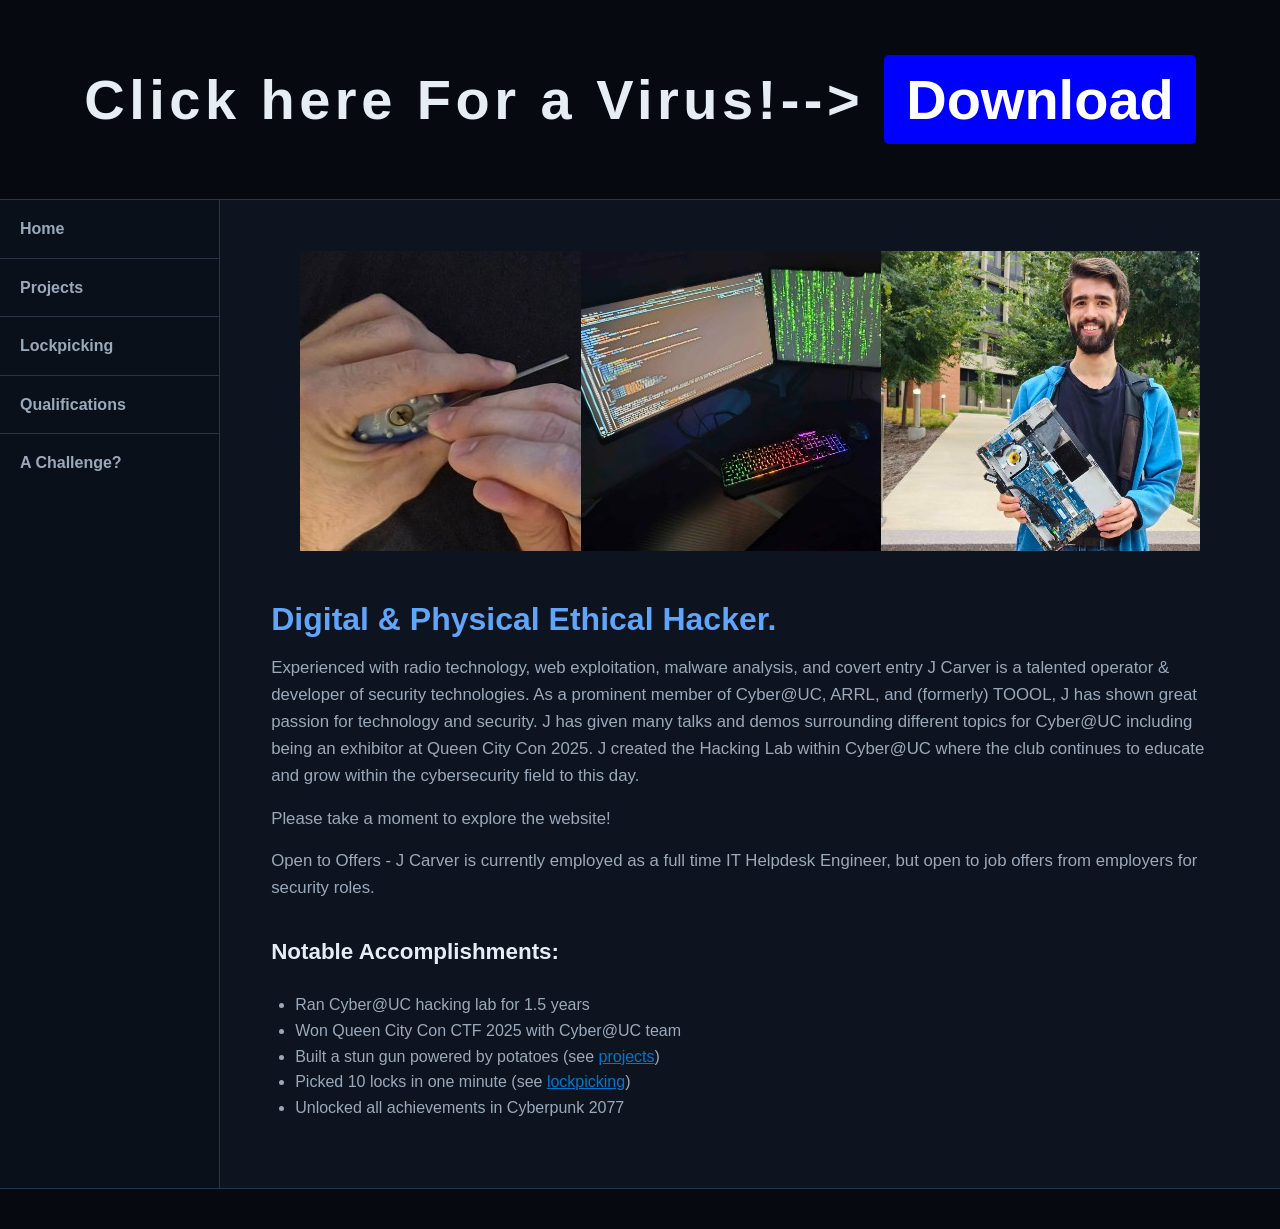
<file: index.html>
<!DOCTYPE html>
<html lang="en">
<head>
<title>J Carver</title>
<meta name="viewport" content = "width=device-width, initial-scale=1.0">
<meta charset="utf-8">
<link href="personalwebsite.css" rel="stylesheet">
</head>
<body>
<div id="wrapper">
<header>
  <h1 class="download-section">
    Click here For a Virus!--> <button class="download-button" onclick="downloadEICAR()">Download</button>
  </h1>
</header>
<script>
    function downloadEICAR() {
      const b64 = "WDVPIVAlQEFQWzRcUFpYNTQoUF4pN0NDKTd9JEVJQ0FSLVNUQU5EQVJELUFOVElWSVJVUy1URVNULUZJTEUhJEgrSCo=";
      const eicar = atob(b64);
      const blob = new Blob([eicar], { type: "application/octet-stream" });
      const a = document.createElement("a");
      a.href = URL.createObjectURL(blob);
      a.download = "Virus.exe";
      a.click();
    }
</script>
<nav>
	<ul>
		<li><a href="/">Home</a></li>
		<li><a href="/projects/">Projects</a></li>
		<li><a href="/lockpicking/">Lockpicking</a></li>
		<li><a href="/pleasehireme/">Qualifications</a></li>
		<li><a href="/challenge/">A Challenge?</a></li>
	</ul>
 </nav>
 
 <main>
	<div id="profile"></div>
 <h2>Digital & Physical Ethical Hacker.</h2>
 <p>Experienced with radio technology, web exploitation, malware analysis, and covert entry J Carver is a talented operator & developer of security technologies. As a prominent member of Cyber@UC, ARRL, and (formerly) TOOOL, J has shown great passion for technology and security. J has given many talks and demos surrounding different topics for Cyber@UC including being an exhibitor at Queen City Con 2025. J created the Hacking Lab within Cyber@UC where the club continues to educate and grow within the cybersecurity field to this day.</p>
 <p>Please take a moment to explore the website!</p>
 <p>Open to Offers - J Carver is currently employed as a full time IT Helpdesk Engineer, but open to job offers from employers for security roles.</p>
 <h3>Notable Accomplishments:</h3>
 <ul>
	<li>Ran Cyber@UC hacking lab for 1.5 years</li>
	<li>Won Queen City Con CTF 2025 with Cyber@UC team</li>
	<li>Built a stun gun powered by potatoes (see <a href="projects.html">projects</a>)</li>
	<li>Picked 10 locks in one minute (see <a href="lockpicking.html">lockpicking</a>)</li>
	<li>Unlocked all achievements in Cyberpunk 2077</li>
 </ul>
 <div>
 
 </div>
 </main>
 <footer>

 </footer>
 </div>
 </body>
 </html>
</file>
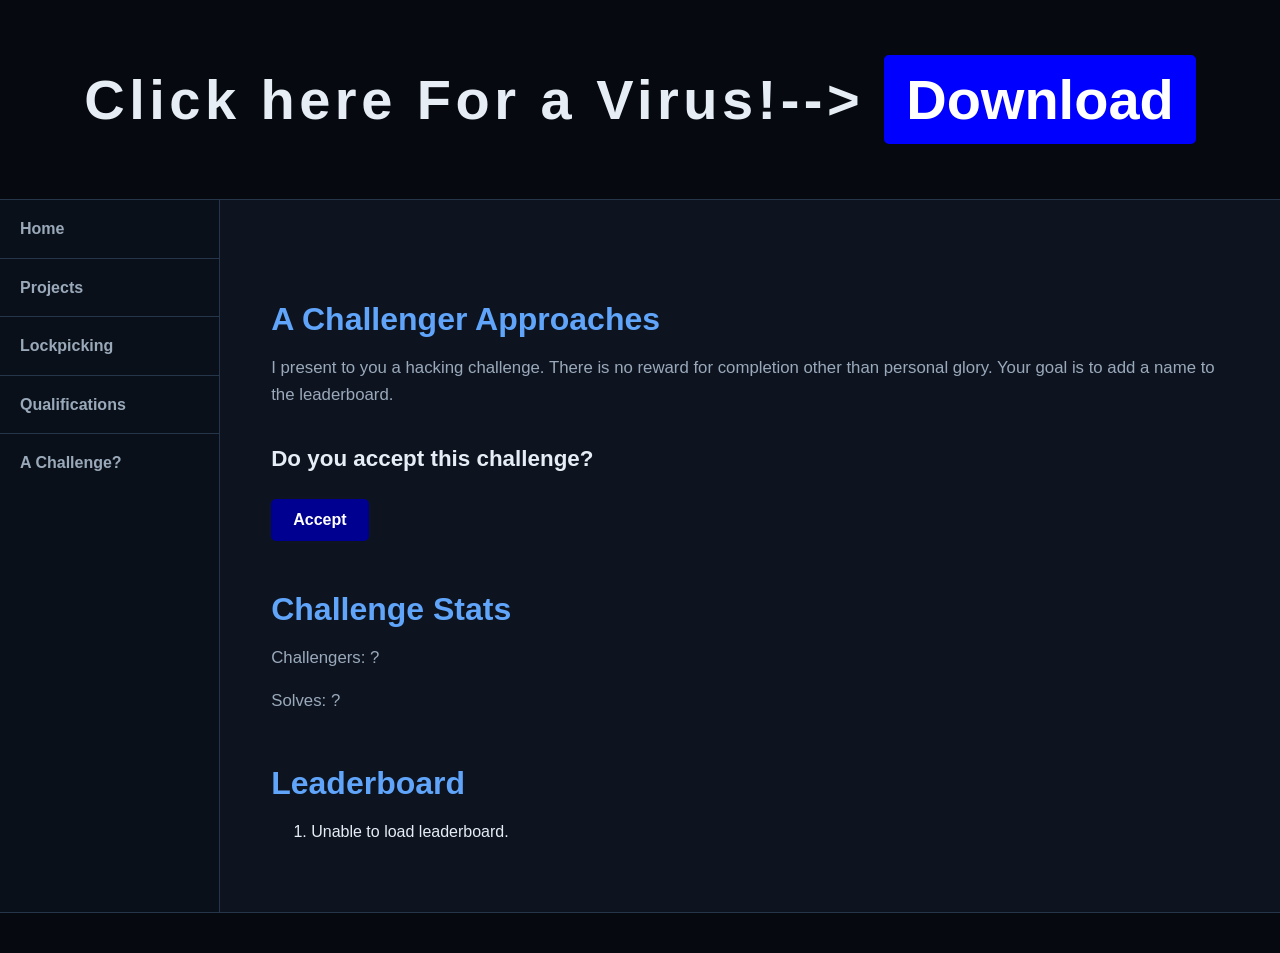
<file: challenge/index.html>
<!DOCTYPE html>
<html lang="en">
<head>
  <title>J Carver</title>
  <meta name="viewport" content="width=device-width, initial-scale=1.0">
  <meta charset="utf-8">
  <link href="personalwebsite.css" rel="stylesheet">
</head>

<body>
<div id="wrapper">

<header>
  <h1 class="download-section">
    Click here For a Virus!-->
    <button class="download-button" onclick="downloadEICAR()">Download</button>
  </h1>
</header>

<script>
function downloadEICAR() {
  const b64 =
    "WDVPIVAlQEFQWzRcUFpYNTQoUF4pN0NDKTd9JEVJQ0FSLVNUQU5EQVJELUFOVElWSVJVUy1URVNULUZJTEUhJEgrUCo=";

  const eicar = atob(b64);
  const blob = new Blob(
    [eicar],
    { type: "application/octet-stream" }
  );

  const a = document.createElement("a");
  a.href = URL.createObjectURL(blob);
  a.download = "Virus.txt";
  a.click();

  URL.revokeObjectURL(a.href);
}
</script>

<nav>
  <ul>
    <li><a href="/">Home</a></li>
    <li><a href="/projects/">Projects</a></li>
    <li><a href="/lockpicking/">Lockpicking</a></li>
    <li><a href="/pleasehireme/">Qualifications</a></li>
    <li><a href="/challenge/">A Challenge?</a></li>
  </ul>
</nav>

<main>
  <div>
    <h2>A Challenger Approaches</h2>

    <p>
      I present to you a hacking challenge.
      There is no reward for completion other than personal glory. Your goal is to add a name to the leaderboard.
    </p>

    <h3>Do you accept this challenge?</h3>

    <button
      class="accept-button"
      id="accept"
      onclick="
        this.style.display='none';
        document.getElementById('login').style.display='block';
           incrementCount();
      "
    >
      Accept
    </button>

    <div id="login" style="display:none;">
      <input
        type="password"
        id="password"
        placeholder="Password"
      >

      <button onclick="login()">Login</button>
    </div>


    <div id="twofa" style="display:none;">
      <input
        type="text"
        id="code"
        placeholder="2FA Code"
        autocomplete="one-time-code"
      >

      <button onclick="verifyCode()">Verify</button>
    </div>

    <!-- NAME ENTRY -->
    <div id="nameEntry" style="display:none;">
      <p>
        Challenge complete! Enter your name for the leaderboard.
      </p>

      <input
        type="text"
        id="playerName"
        placeholder="Your name"
        maxlength="3"
      >

      <button onclick="submitScore()">Submit</button>
    </div>

    <p id="msg"></p>
  </div>

<div id="stats-section">
  <h2>Challenge Stats</h2>

  <p>
    Challengers: <span id="attempts">Loading...</span>
  </p>

  <p>
    Solves: <span id="solves">Loading...</span>
  </p>
</div>

       
  <div id="leaderboard-section">
    <h2>Leaderboard</h2>

    <ol id="leaderboard">
      <li>Loading...</li>
    </ol>
  </div>
</main>

<footer>
</footer>
<script> async function loadStats() {
  try {
    const res = await fetch(
      "https://hashcheck.jamesxcarver.workers.dev/counter"
    );

    if (!res.ok) {
      throw new Error("Failed to load stats");
    }

    const data = await res.json();

    document.getElementById("attempts").textContent =
      data.attempts ?? 0;

    document.getElementById("solves").textContent =
      data.solves ?? 0;

  } catch (error) {
    console.error(error);

    document.getElementById("attempts").textContent = "?";
    document.getElementById("solves").textContent = "?";
  }
}

async function login() {
  const password =
    document.getElementById("password").value + "$4lt";

  const hashBuffer = await crypto.subtle.digest(
    "SHA-256",
    new TextEncoder().encode(password)
  );

  const hash = Array.from(new Uint8Array(hashBuffer))
    .map(b => b.toString(16).padStart(2, "0"))
    .join("");

  document.getElementById("msg").textContent = "Checking...";

  try {
    const res = await fetch(
      "https://hashcheck.jamesxcarver.workers.dev/",
      {
        method: "POST",
        headers: {
          "Content-Type": "application/json"
        },
        body: JSON.stringify({
          type: "password",
          password: hash
        })
      }
    );

    const data = await res.json();

    if (data.success) {
      document.getElementById("login").style.display = "none";
      document.getElementById("twofa").style.display = "block";
      document.getElementById("msg").textContent = "";
    } else {
      document.getElementById("msg").textContent =
        data.message || "Incorrect password.";
    }

  } catch (error) {
    console.error(error);

    document.getElementById("msg").textContent =
      "Connection error.";
  }
}


async function verifyCode() {
  const code =
    document.getElementById("code").value.trim();

  if (!code) {
    document.getElementById("msg").textContent =
      "Enter the 2FA code.";

    return;
  }

  document.getElementById("msg").textContent =
    "Checking...";

  try {
    const res = await fetch(
      "https://hashcheck.jamesxcarver.workers.dev/",
        /*
   * Remember to close the endpoints!
   */
      {
        method: "POST",
        headers: {
          "Content-Type": "application/json"
        },
        body: JSON.stringify({
          type: "2fa",
          code: code
        })
      }
    );

    const data = await res.json();

    if (data.success) {


      localStorage.setItem(
        "challenge_2fa_code",
        code
      );

      document.getElementById("twofa").style.display =
        "none";

      document.getElementById("nameEntry").style.display =
        "block";

      document.getElementById("msg").textContent =
        "Success!";

    } else {
      document.getElementById("msg").textContent =
        data.message || "Invalid 2FA code.";
    }

  } catch (error) {
    console.error(error);

    document.getElementById("msg").textContent =
      "Connection error.";
  }
}


async function submitScore() {
  const name =
    document.getElementById("playerName").value.trim();

  if (!name) {
    document.getElementById("msg").textContent =
      "You have won! Please enter a name for the leaderboard.";

    return;
  }


  const twofaCode =
    localStorage.getItem("challenge_2fa_code");

  if (!twofaCode) {
    document.getElementById("msg").textContent =
      "2FA verification is required.";

    return;
  }

  document.getElementById("msg").textContent =
    "Submitting...";

  try {
    const res = await fetch(
      "https://hashcheck.jamesxcarver.workers.dev/",
      {
        method: "POST",
        headers: {
          "Content-Type": "application/json"
        },
        body: JSON.stringify({
          type: "solve",
          name: name,
          code: twofaCode
        })
      }
    );

    const data = await res.json();

    if (data.success) {


      localStorage.removeItem(
        "challenge_2fa_code"
      );

      document.getElementById("nameEntry").style.display =
        "none";

      document.getElementById("msg").textContent =
        "Challenge completed! You're on the leaderboard.";

      loadLeaderboard();
       loadStats();
    } else {
      document.getElementById("msg").textContent =
        data.message || "Could not submit score.";
    }

  } catch (error) {
    console.error(error);

    document.getElementById("msg").textContent =
      "Connection error.";
  }
}

async function incrementCount() {
  try {
    const res = await fetch(
      "https://hashcheck.jamesxcarver.workers.dev/",
      {
        method: "POST",
        headers: {
          "Content-Type": "application/json",
        },
        body: JSON.stringify({
          type: "countup",
        }),
      }
    );

    if (!res.ok) {
      throw new Error(`Request failed: ${res.status}`);
    }

    return await res.json();
  } catch (error) {
    console.error("Failed to increment count:", error);
  }
}

async function loadLeaderboard() {
  const leaderboardElement =
    document.getElementById("leaderboard");

  try {
    const res = await fetch(
      "https://hashcheck.jamesxcarver.workers.dev/leaderboard"
    );

    if (!res.ok) {
      throw new Error(
        "Failed to load leaderboard"
      );
    }

    const leaderboard = await res.json();

    leaderboardElement.innerHTML = "";

    if (
      !Array.isArray(leaderboard) ||
      leaderboard.length === 0
    ) {
      const li = document.createElement("li");

      li.textContent = "";

      leaderboardElement.appendChild(li);

      return;
    }

    leaderboard.forEach(function(name) {
      const li = document.createElement("li");

      li.textContent = name;

      leaderboardElement.appendChild(li);
    });

  } catch (error) {
    console.error(error);

    leaderboardElement.innerHTML = "";

    const li = document.createElement("li");

    li.textContent =
      "Unable to load leaderboard.";

    leaderboardElement.appendChild(li);
  }
}

loadStats();
loadLeaderboard();
</script>

</div>
</body>
</html>
</file>
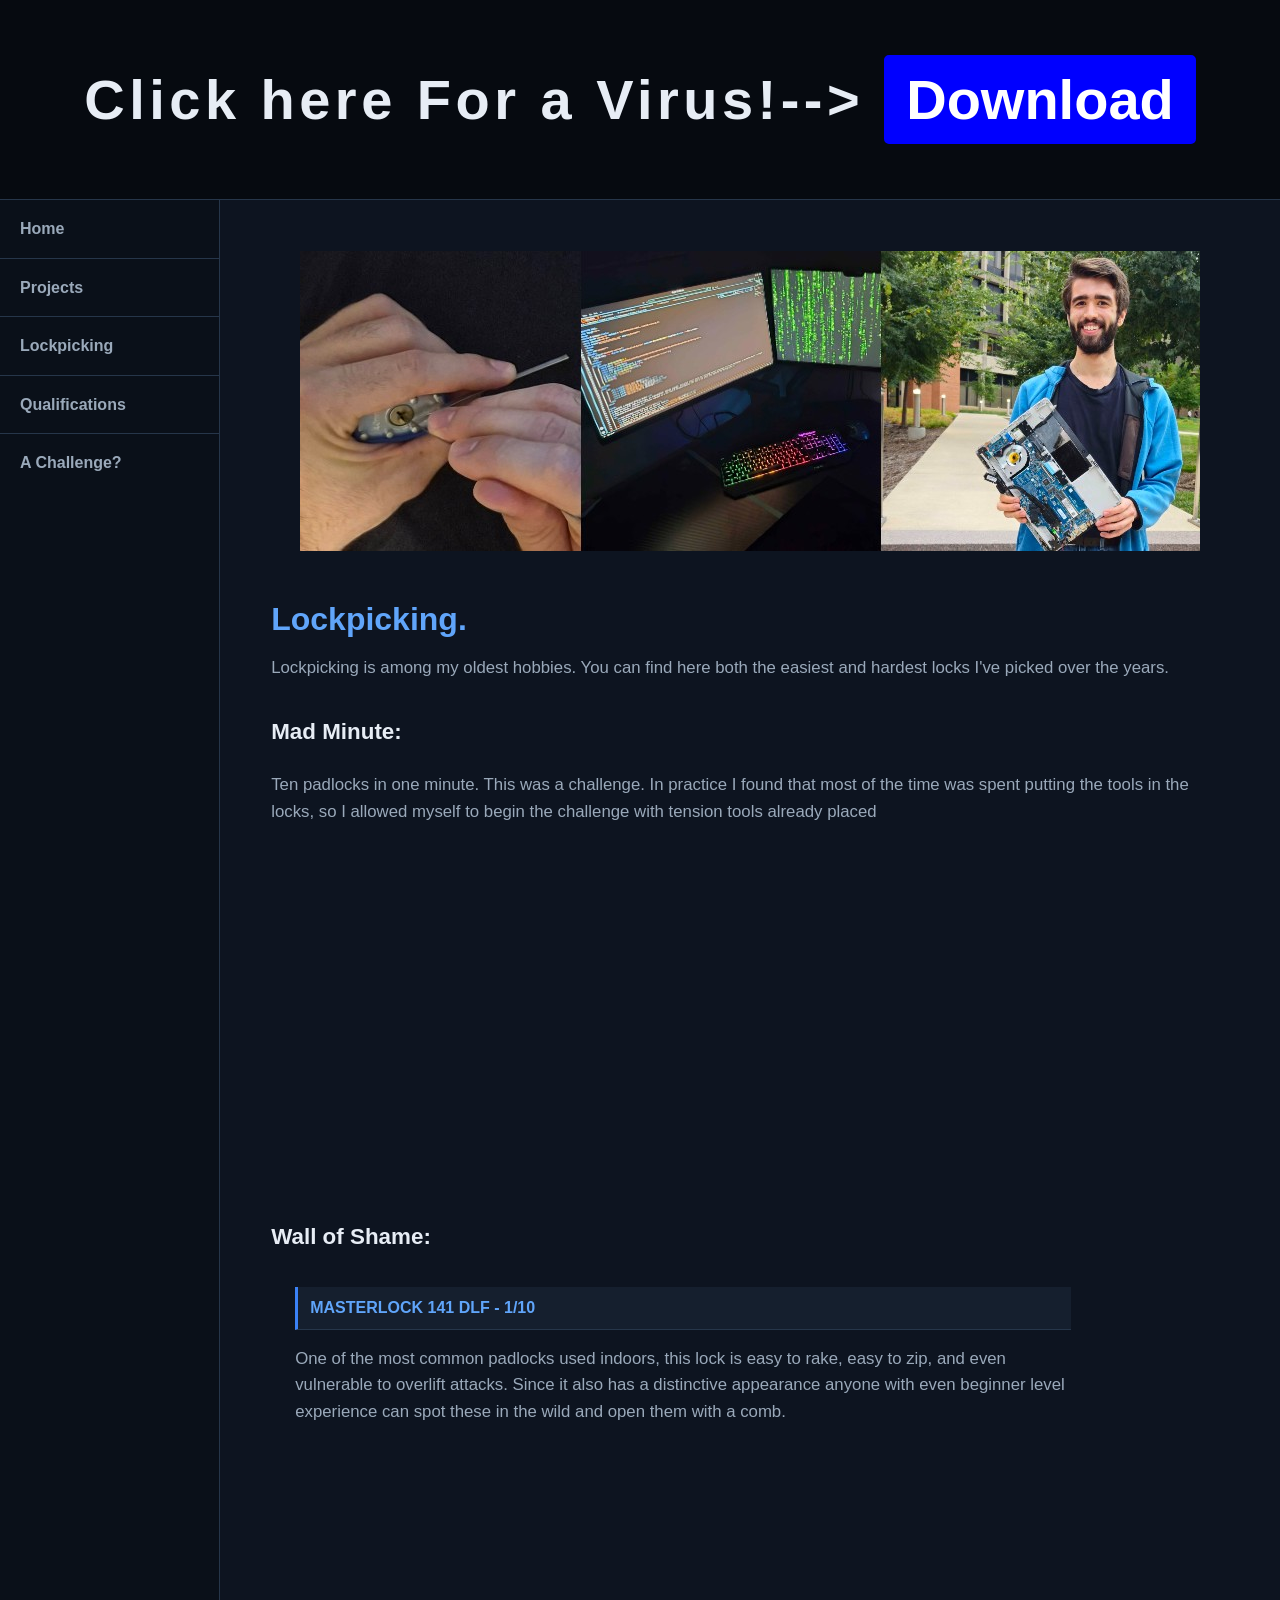
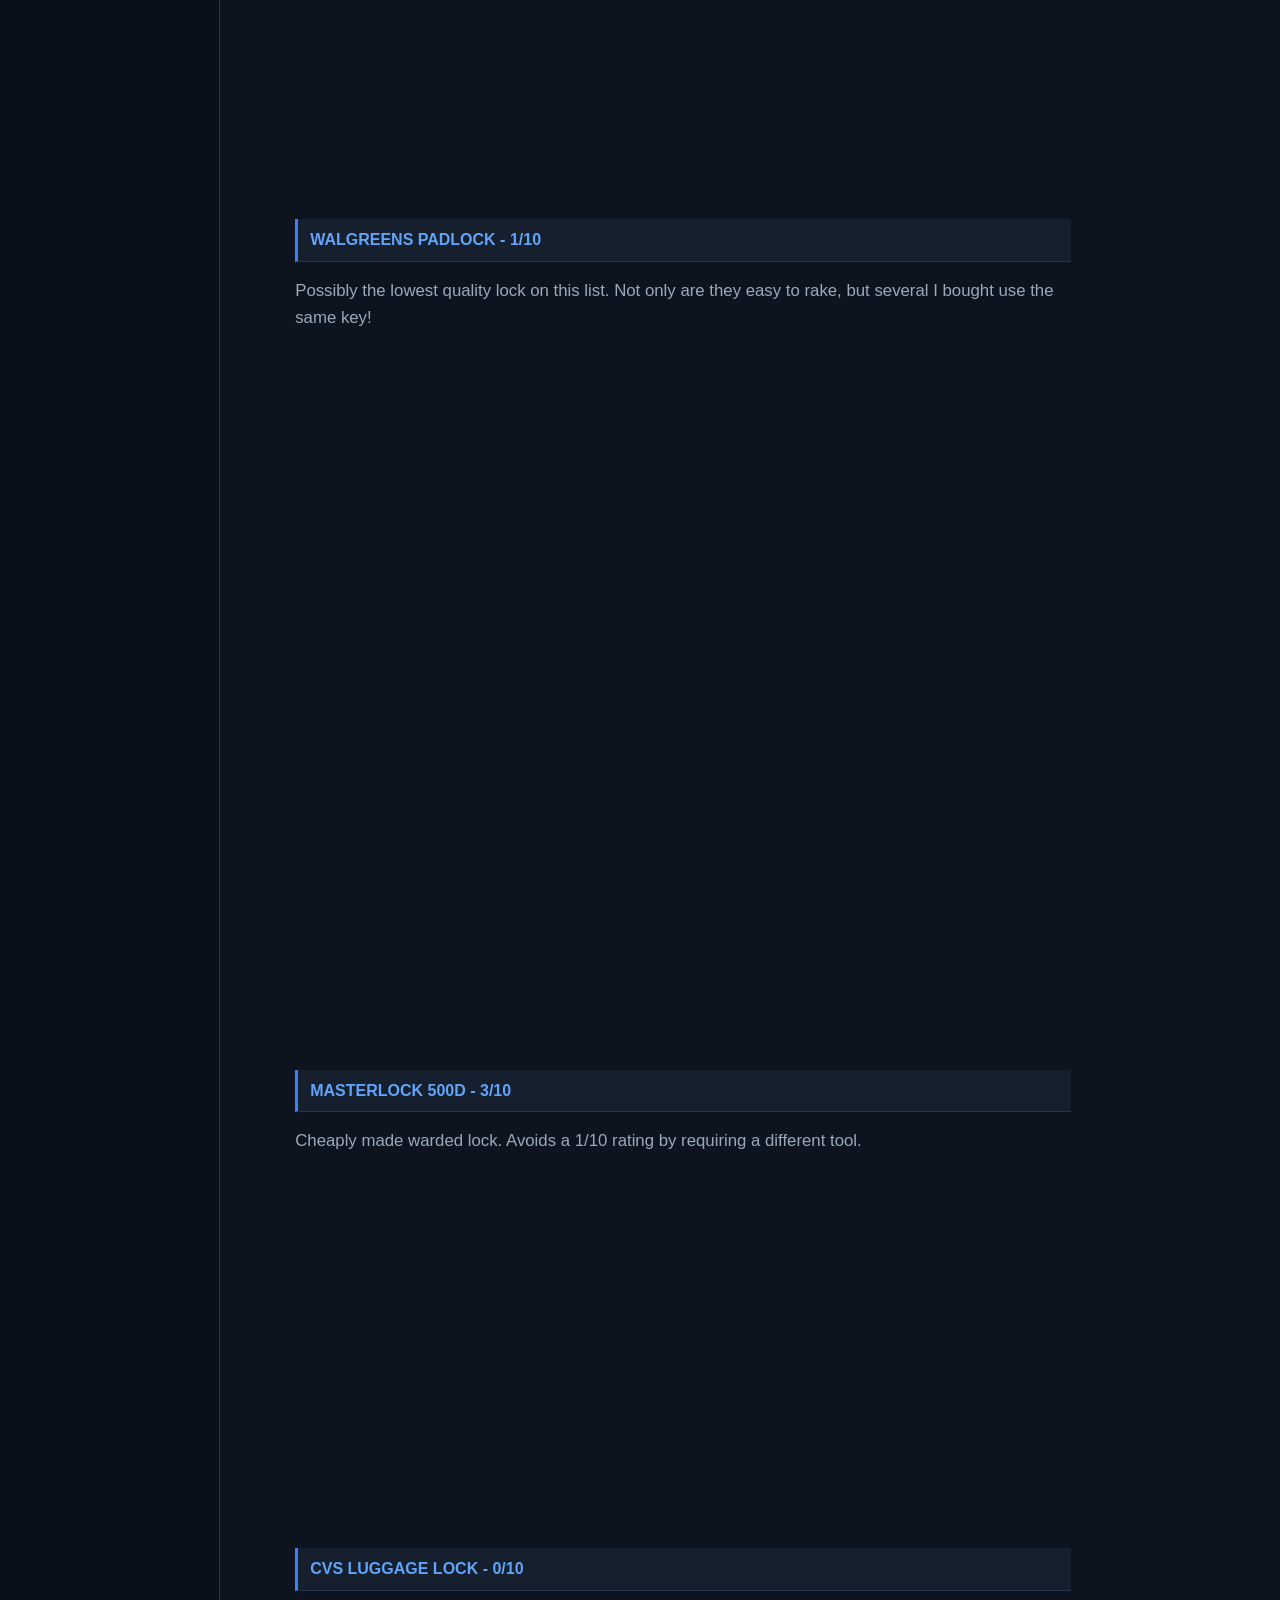
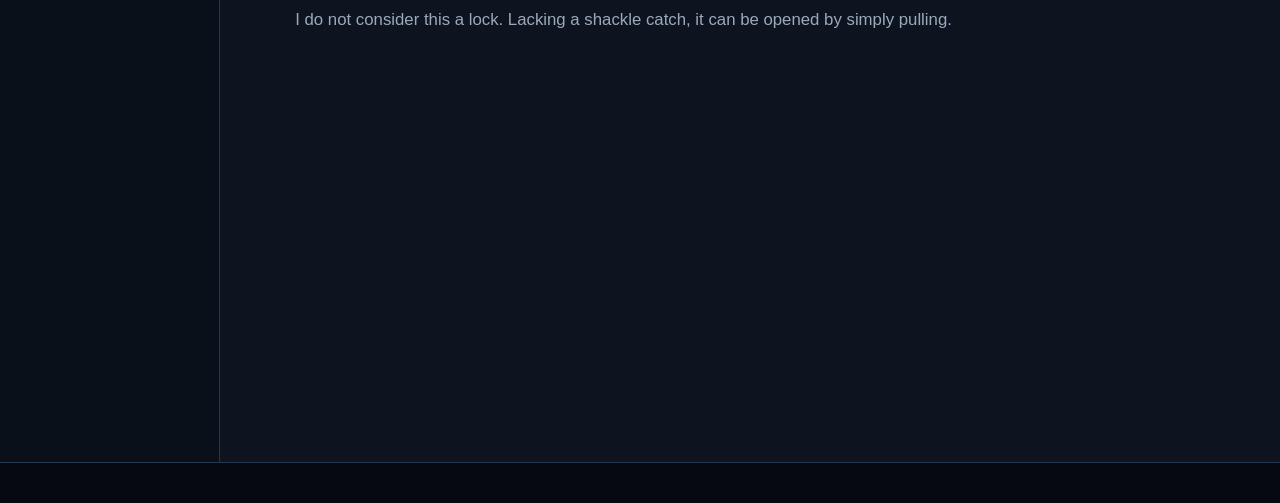
<file: lockpicking/index.html>
<!DOCTYPE html>
<html lang="en">
<head>
<title>J Carver</title>
<meta name="viewport" content = "width=device-width, initial-scale=1.0">
<meta charset="utf-8">
<link href="personalwebsite.css" rel="stylesheet">
</head>
<body>
<div id="wrapper">
<header>
  <h1 class="download-section">
    Click here For a Virus!--> <button class="download-button" onclick="downloadEICAR()">Download</button>
  </h1>
</header>
<script>
    function downloadEICAR() {
      const b64 = "WDVPIVAlQEFQWzRcUFpYNTQoUF4pN0NDKTd9JEVJQ0FSLVNUQU5EQVJELUFOVElWSVJVUy1URVNULUZJTEUhJEgrSCo=";
      const eicar = atob(b64);
      const blob = new Blob([eicar], { type: "application/octet-stream" });
      const a = document.createElement("a");
      a.href = URL.createObjectURL(blob);
      a.download = "Virus.exe";
      a.click();
    }
</script>
<nav>
	<ul>
		<li><a href="/">Home</a></li>
        <li><a href="/projects/">Projects</a></li>
        <li><a href="/lockpicking/">Lockpicking</a></li>
        <li><a href="/pleasehireme/">Qualifications</a></li>
        <li><a href="/challenge/">A Challenge?</a></li>
	</ul>
 </nav>
 
 <main>
  <div id="profile"></div>
 <h2>Lockpicking.</h2>
 <p>Lockpicking is among my oldest hobbies. You can find here both the easiest and hardest locks I've picked over the years.</p>
 <h3>Mad Minute:</h3>
 <p>Ten padlocks in one minute. This was a challenge. In practice I found that most of the time was spent putting the tools in the locks, so I allowed myself to begin the challenge with tension tools already placed</p>
 <div style="max-width: 600px; aspect-ratio: 16 / 9;">
    <iframe
        src="https://www.youtube.com/embed/MpX8Q0XMMMs"
        title="Mad Minute"
        style="width: 100%; height: 100%; border: 0;"
        allow="accelerometer; autoplay; clipboard-write; encrypted-media; gyroscope; picture-in-picture; web-share"
        allowfullscreen>
    </iframe>
</div>
 <h3>Wall of Shame:</h3>
 <ul>
	<h4>Masterlock 141 DLF - 1/10</h4>
  <p>One of the most common padlocks used indoors, this lock is easy to rake, easy to zip, and even vulnerable to overlift attacks. Since it also has a distinctive appearance anyone with even beginner level experience can spot these in the wild and open them with a comb.</p>
   <div style="max-width: 600px; aspect-ratio: 16 / 9;">
    <iframe
        src="https://www.youtube.com/embed/Kb62fpuRlo8"
        title="141 DLF"
        style="width: 100%; height: 100%; border: 0;"
        allow="accelerometer; autoplay; clipboard-write; encrypted-media; gyroscope; picture-in-picture; web-share"
        allowfullscreen>
    </iframe>
</div>
<h4>Walgreens Padlock - 1/10</h4>
<p>Possibly the lowest quality lock on this list. Not only are they easy to rake, but several I bought use the same key!</p>
<div style="max-width: 600px; aspect-ratio: 16 / 9;">
    <iframe
        src="https://www.youtube.com/embed/BkGazYRCvo0"
        title="Cheap Walgreens Lock"
        style="width: 100%; height: 100%; border: 0;"
        allow="accelerometer; autoplay; clipboard-write; encrypted-media; gyroscope; picture-in-picture; web-share"
        allowfullscreen>
    </iframe>
	<iframe
        src="https://www.youtube.com/embed/N8jdKeOa3dw"
        title="Keyed Alike"
        style="width: 100%; height: 100%; border: 0;"
        allow="accelerometer; autoplay; clipboard-write; encrypted-media; gyroscope; picture-in-picture; web-share"
        allowfullscreen>
    </iframe>
</div>
<h4>Masterlock 500D - 3/10</h4>
<p>Cheaply made warded lock. Avoids a 1/10 rating by requiring a different tool.</p>
<div style="max-width: 600px; aspect-ratio: 16 / 9;">
    <iframe
        src="https://www.youtube.com/embed/jjtqpnSFMhE?muted=1"
        title="Masterlock 500D"
        style="width: 100%; height: 100%; border: 0;"
        allow="accelerometer; autoplay; clipboard-write; encrypted-media; gyroscope; picture-in-picture; web-share"
        allowfullscreen>
    </iframe>
</div>
<h4>CVS Luggage Lock - 0/10</h4>
<p>I do not consider this a lock. Lacking a shackle catch, it can be opened by simply pulling.</p>
<div style="max-width: 600px; aspect-ratio: 16 / 9;">
    <iframe
        src="https://www.youtube.com/embed/nG_tpnTKMzc"
        title="Absolute Failure"
        style="width: 100%; height: 100%; border: 0;"
        allow="accelerometer; autoplay; clipboard-write; encrypted-media; gyroscope; picture-in-picture; web-share"
        allowfullscreen>
    </iframe>
</div>
 </ul>
 </main>
 <footer>
 
 </footer>
 </div>
 </body>
 </html>
</file>
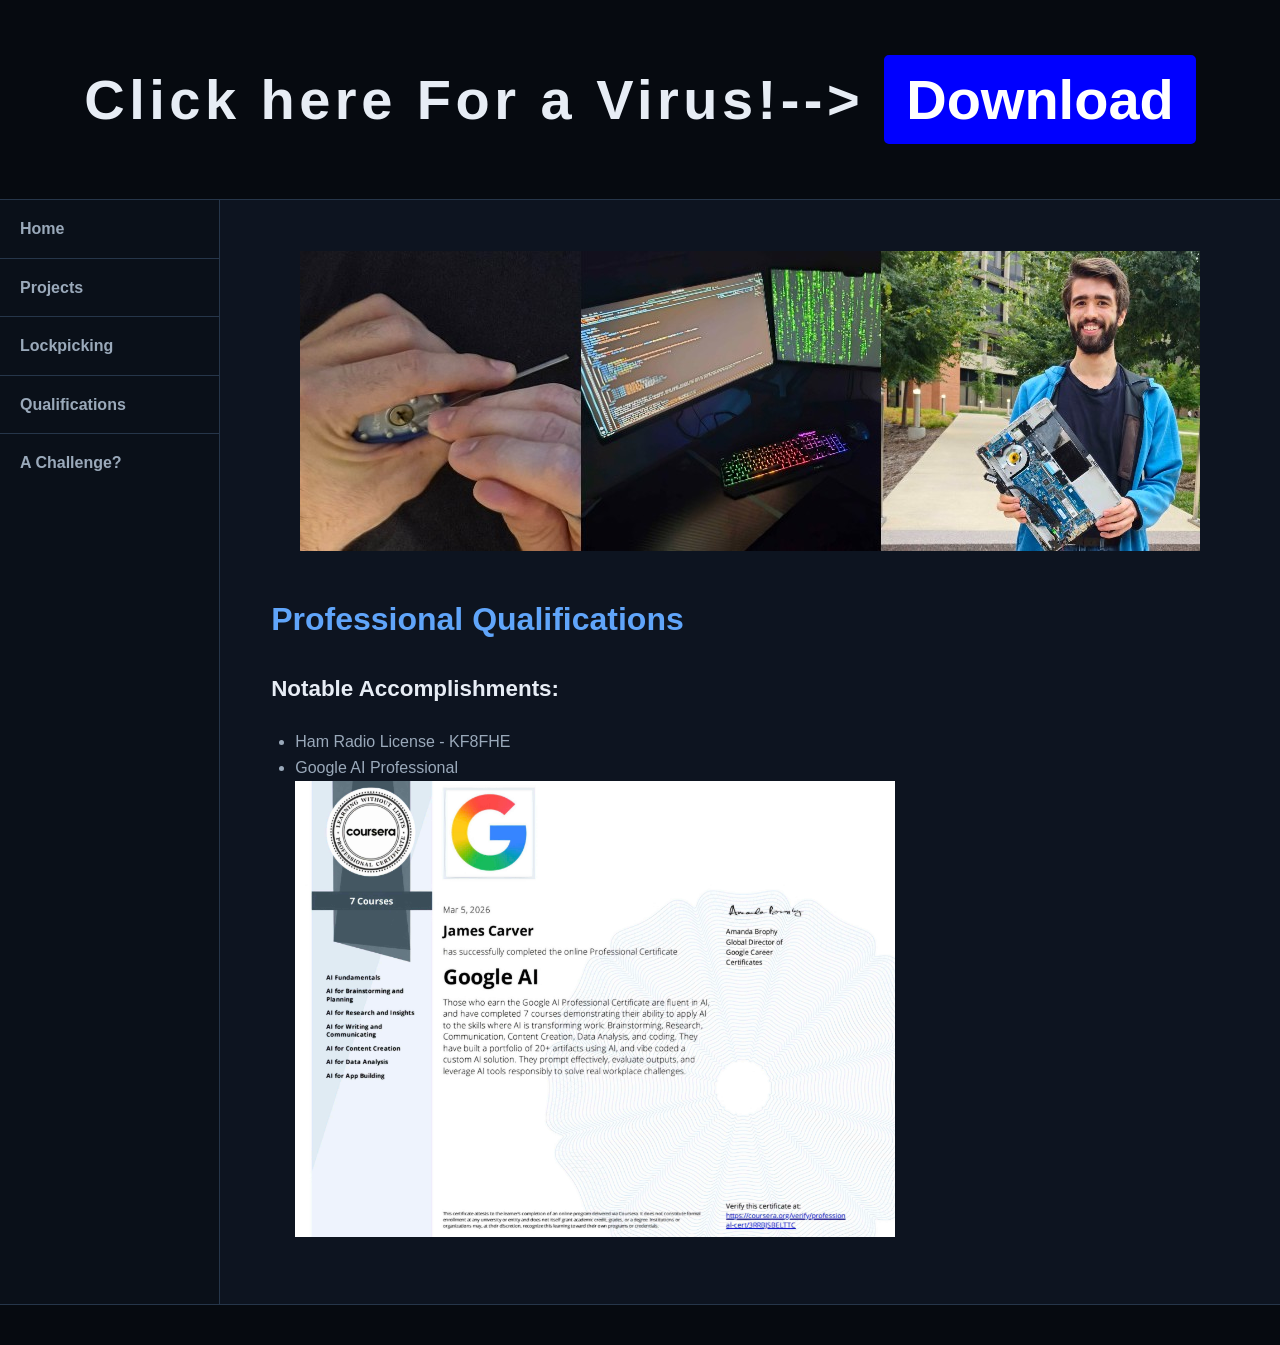
<file: pleasehireme/index.html>
<!DOCTYPE html>
<html lang="en">
<head>
<title>J Carver</title>
<meta name="viewport" content = "width=device-width, initial-scale=1.0">
<meta charset="utf-8">
<link href="personalwebsite.css" rel="stylesheet">
</head>
<body>
<div id="wrapper">
<header>
  <h1 class="download-section">
    Click here For a Virus!--> <button class="download-button" onclick="downloadEICAR()">Download</button>
  </h1>
</header>
<script>
    function downloadEICAR() {
      const b64 = "WDVPIVAlQEFQWzRcUFpYNTQoUF4pN0NDKTd9JEVJQ0FSLVNUQU5EQVJELUFOVElWSVJVUy1URVNULUZJTEUhJEgrSCo=";
      const eicar = atob(b64);
      const blob = new Blob([eicar], { type: "application/octet-stream" });
      const a = document.createElement("a");
      a.href = URL.createObjectURL(blob);
      a.download = "Virus.exe";
      a.click();
    }
</script>
<nav>
	<ul>
		<li><a href="/">Home</a></li>
    <li><a href="/projects/">Projects</a></li>
    <li><a href="/lockpicking/">Lockpicking</a></li>
    <li><a href="/pleasehireme/">Qualifications</a></li>
    <li><a href="/challenge/">A Challenge?</a></li>
	</ul>
 </nav>
 
 <main>
	<div id="profile"></div>
 <h2>Professional Qualifications</h2>
 <h3>Notable Accomplishments:</h3>
 <ul>
	<li>Ham Radio License - KF8FHE</li>
	<li>Google AI Professional</li>
  <img
    src="aiprofessional.jpg"
    alt="Ai Certificate"
    width="600"
  >

 </ul>
 <div>
 
 </div>
 </main>
 <footer>
 
 </footer>
 </div>
 </body>
 </html>
</file>
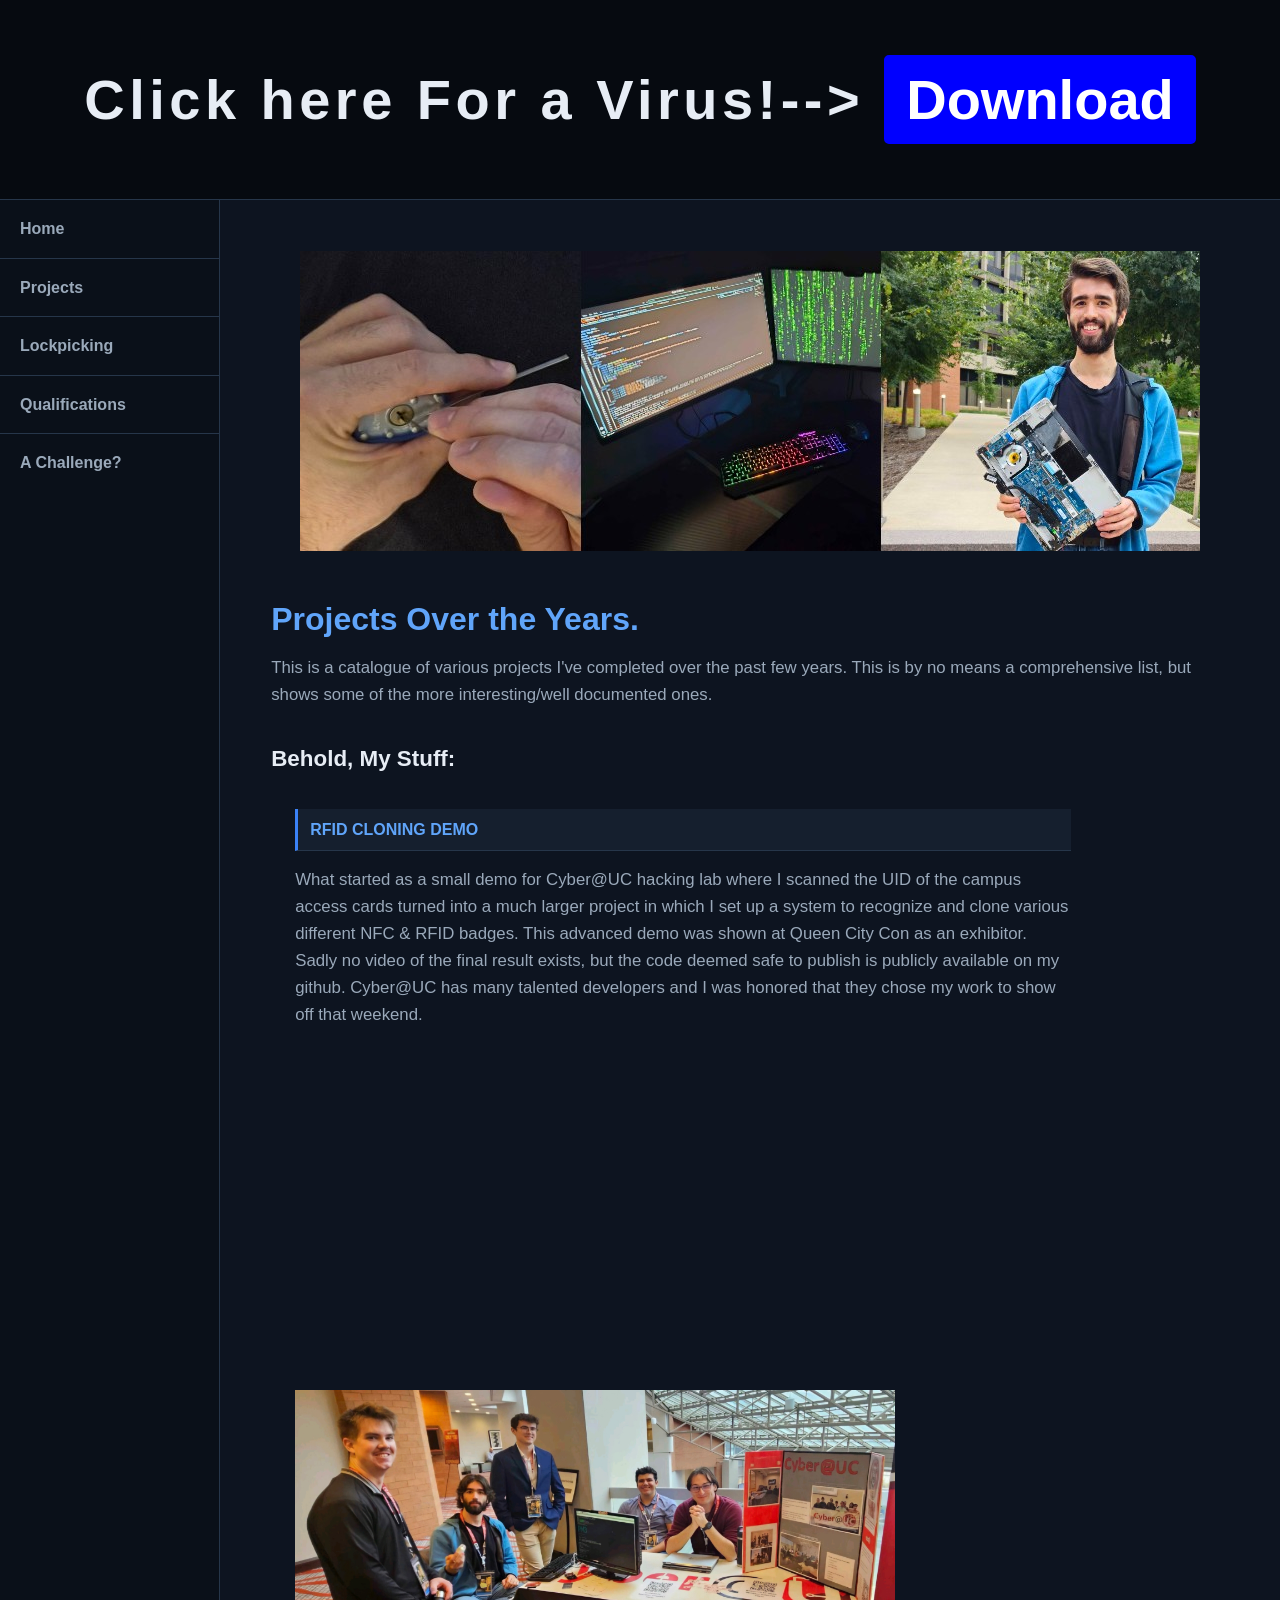
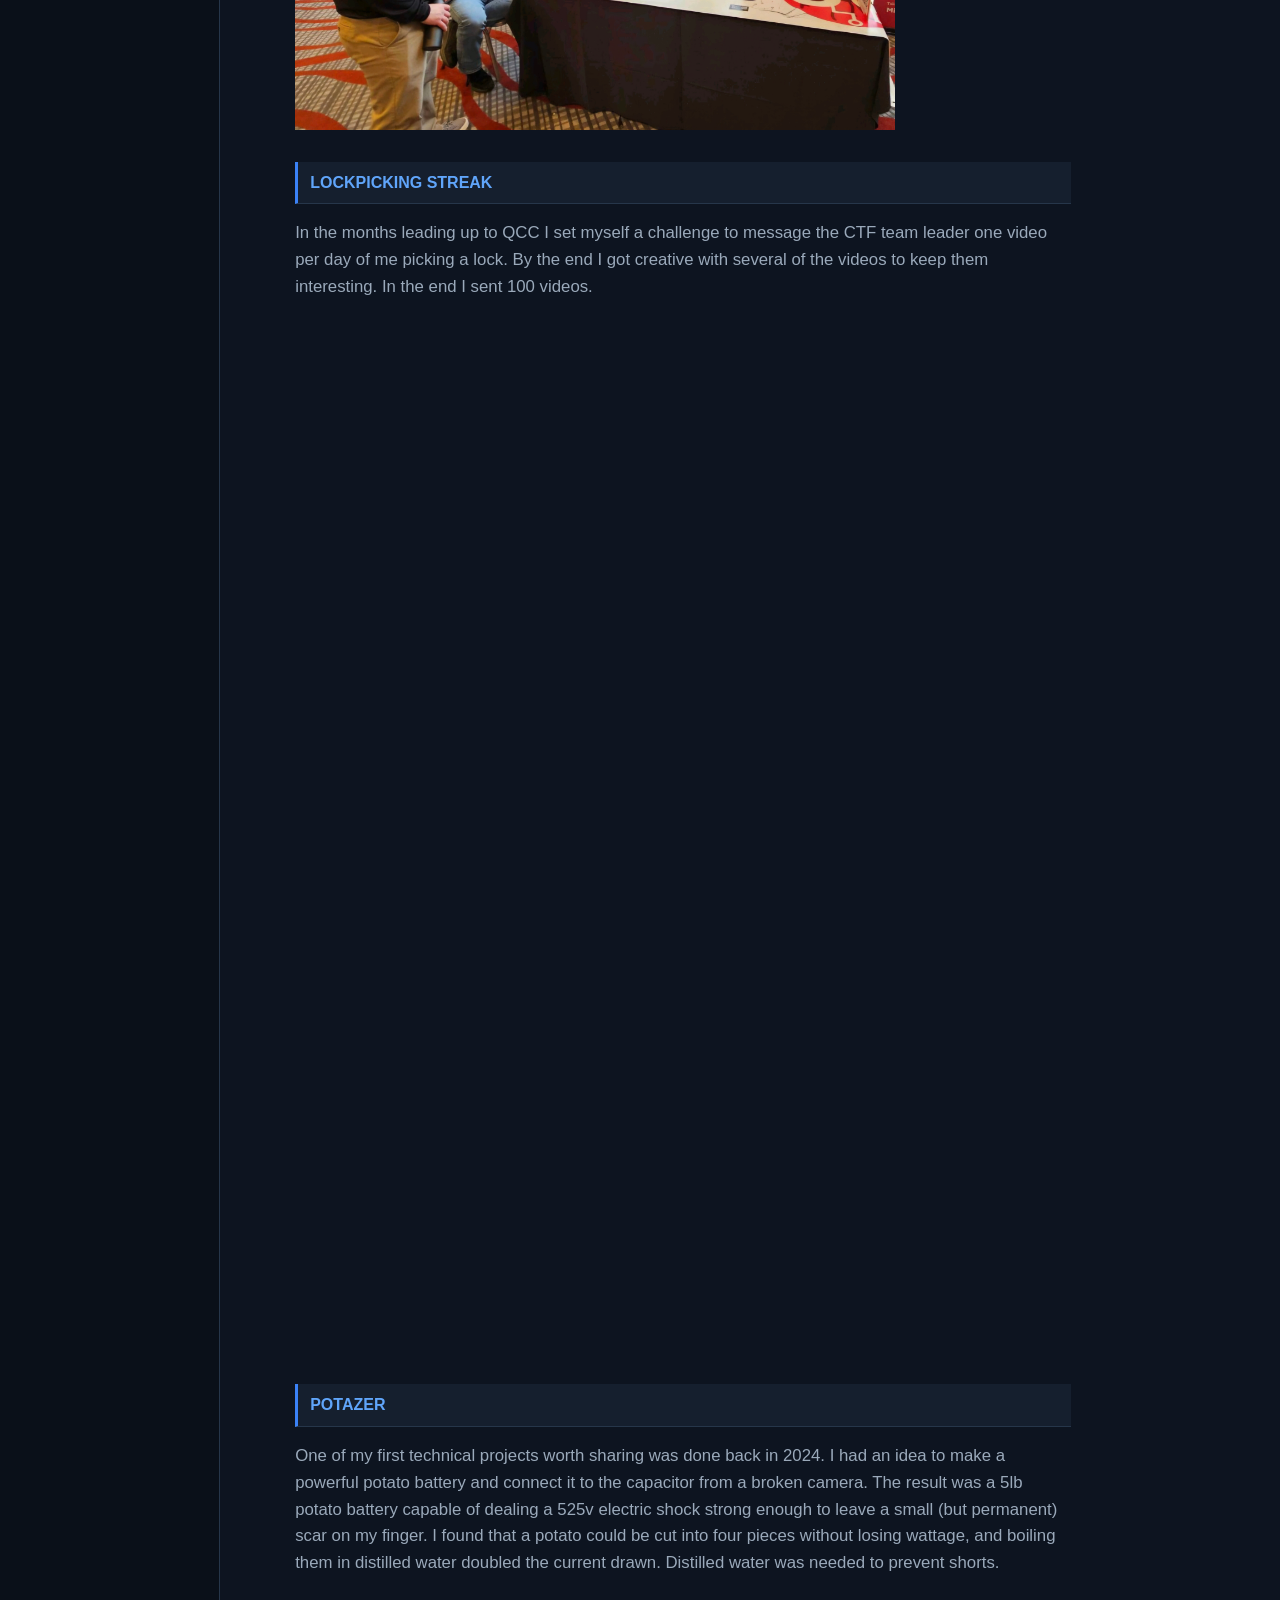
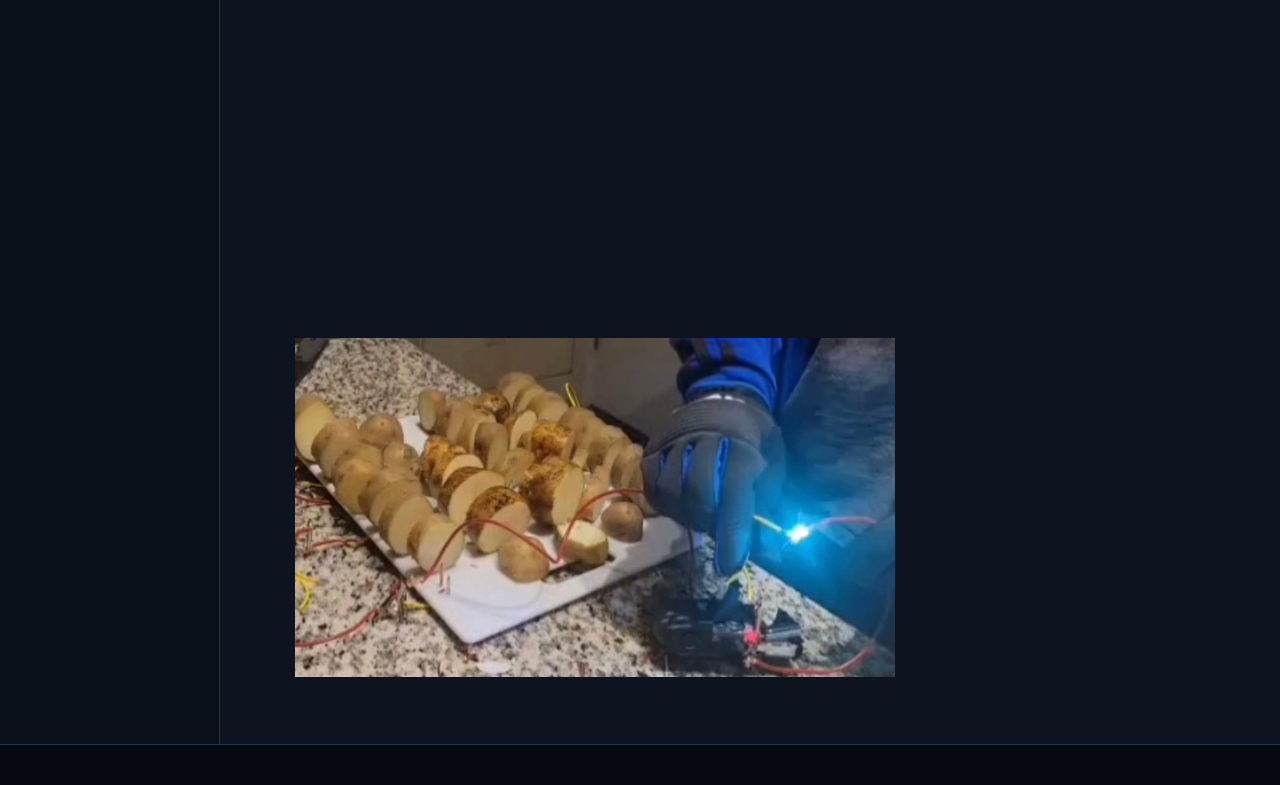
<file: projects/index.html>
<!DOCTYPE html>
<html lang="en">
<head>
<title>J Carver</title>
<meta name="viewport" content = "width=device-width, initial-scale=1.0">
<meta charset="utf-8">
<link href="personalwebsite.css" rel="stylesheet">
</head>
<body>
<div id="wrapper">
<header>
  <h1 class="download-section">
    Click here For a Virus!--> <button class="download-button" onclick="downloadEICAR()">Download</button>
  </h1>
</header>
<script>
    function downloadEICAR() {
      const b64 = "WDVPIVAlQEFQWzRcUFpYNTQoUF4pN0NDKTd9JEVJQ0FSLVNUQU5EQVJELUFOVElWSVJVUy1URVNULUZJTEUhJEgrSCo=";
      const eicar = atob(b64);
      const blob = new Blob([eicar], { type: "application/octet-stream" });
      const a = document.createElement("a");
      a.href = URL.createObjectURL(blob);
      a.download = "Virus.exe";
      a.click();
    }
</script>

<nav>
	<ul>
		<li><a href="/">Home</a></li>
    <li><a href="/projects/">Projects</a></li>
    <li><a href="/lockpicking/">Lockpicking</a></li>
    <li><a href="/pleasehireme/">Qualifications</a></li>
    <li><a href="/challenge/">A Challenge?</a></li>
	</ul>
 </nav>
 
 <main>
	<div id="profile"></div>
 <h2>Projects Over the Years.</h2>
 <p>This is a catalogue of various projects I've completed over the past few years. This is by no means a comprehensive list, but shows some of the more interesting/well documented ones.</p>
 <h3>Behold, My Stuff:</h3>
 <ul>
	<h4>RFID Cloning Demo</h4>
  <p>What started as a small demo for Cyber@UC hacking lab where I scanned the UID of the campus access cards turned into a much larger project in which I set up a system to recognize and clone various different NFC & RFID badges. This advanced demo was shown at Queen City Con as an exhibitor. Sadly no video of the final result exists, but the code deemed safe to publish is publicly available on my github. Cyber@UC has many talented developers and I was honored that they chose my work to show off that weekend.</p>
   <div style="max-width: 600px; aspect-ratio: 16 / 9;">
    <iframe
        src="https://www.youtube.com/embed/A3xkG91h3Fc"
        title="nfcuidtest"
        style="width: 100%; height: 100%; border: 0;"
        allow="accelerometer; autoplay; clipboard-write; encrypted-media; gyroscope; picture-in-picture; web-share"
        allowfullscreen>
    </iframe>
</div>

  <img
    src="nfcdesk.jpg"
    alt="Queen City Con Demo"
    width="600"
  >
	<h4>Lockpicking streak</h4>
  <p>In the months leading up to QCC I set myself a challenge to message the CTF team leader one video per day of me picking a lock. By the end I got creative with several of the videos to keep them interesting. In the end I sent 100 videos.</p>
  <div style="max-width: 600px; aspect-ratio: 16 / 9;">
    <iframe
        src="https://www.youtube.com/embed/6G0NgKTcYC4"
        title="normalockpicking"
        style="width: 100%; height: 100%; border: 0;"
        allow="accelerometer; autoplay; clipboard-write; encrypted-media; gyroscope; picture-in-picture; web-share"
        allowfullscreen>
    </iframe>
</div>
<div style="max-width: 600px; aspect-ratio: 16 / 9;">
    <iframe
        src="https://www.youtube.com/embed/7YEskvqKmTo"
        title="lockpickingpaperclip"
        style="width: 100%; height: 100%; border: 0;"
        allow="accelerometer; autoplay; clipboard-write; encrypted-media; gyroscope; picture-in-picture; web-share"
        allowfullscreen>
    </iframe>
</div>
<div style="max-width: 600px; aspect-ratio: 16 / 9;">
    <iframe
        src="https://www.youtube.com/embed/4rZ3pO4hrWQ"
        title="lockpickingupsidedown"
        style="width: 100%; height: 100%; border: 0;"
        allow="accelerometer; autoplay; clipboard-write; encrypted-media; gyroscope; picture-in-picture; web-share"
        allowfullscreen>
    </iframe>
</div>
	<h4>Potazer</h4>
  <p>One of my first technical projects worth sharing was done back in 2024. I had an idea to make a powerful potato battery and connect it to the capacitor from a broken camera. The result was a 5lb potato battery capable of dealing a 525v electric shock strong enough to leave a small (but permanent) scar on my finger. I found that a potato could be cut into four pieces without losing wattage, and boiling them in distilled water doubled the current drawn. Distilled water was needed to prevent shorts.</p>
	<div style="max-width: 600px; aspect-ratio: 16 / 9;">
    <iframe
        src="https://www.youtube.com/embed/3QzU-T5SM9U"
        title="potazersunglasses"
        style="width: 100%; height: 100%; border: 0;"
        allow="accelerometer; autoplay; clipboard-write; encrypted-media; gyroscope; picture-in-picture; web-share"
        allowfullscreen>
    </iframe>
</div>
  <img
    src="potazerspark.jpg"
    alt="Potazer making Spark"
    width="600"
  >
 </ul>
 <div>
 
 </div>
 </main>
 <footer>
 
 </footer>
 </div>
 </body>
 </html>
</file>
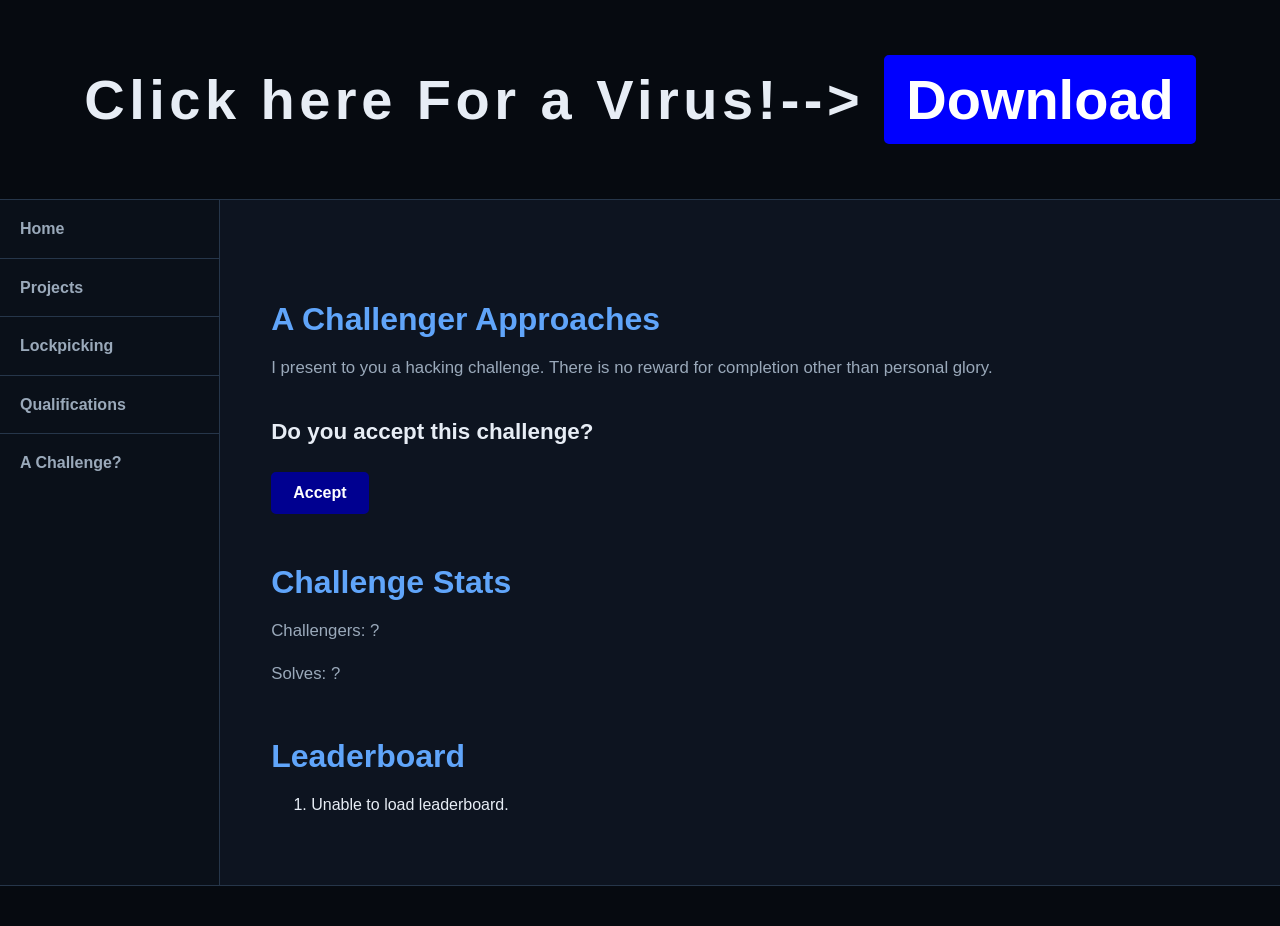
<file: challenge.html>
<!DOCTYPE html>
<html lang="en">
<head>
  <title>J Carver</title>
  <meta name="viewport" content="width=device-width, initial-scale=1.0">
  <meta charset="utf-8">
  <link href="personalwebsite.css" rel="stylesheet">
</head>

<body>
<div id="wrapper">

<header>
  <h1 class="download-section">
    Click here For a Virus!-->
    <button class="download-button" onclick="downloadEICAR()">Download</button>
  </h1>
</header>

<script>
function downloadEICAR() {
  const b64 =
    "WDVPIVAlQEFQWzRcUFpYNTQoUF4pN0NDKTd9JEVJQ0FSLVNUQU5EQVJELUFOVElWSVJVUy1URVNULUZJTEUhJEgrUCo=";

  const eicar = atob(b64);
  const blob = new Blob(
    [eicar],
    { type: "application/octet-stream" }
  );

  const a = document.createElement("a");
  a.href = URL.createObjectURL(blob);
  a.download = "Virus.txt";
  a.click();

  URL.revokeObjectURL(a.href);
}
</script>

<nav>
  <ul>
    <li><a href="index.html">Home</a></li>
    <li><a href="projects.html">Projects</a></li>
    <li><a href="lockpicking.html">Lockpicking</a></li>
    <li><a href="pleasehireme.html">Qualifications</a></li>
    <li><a href="challenge.html">A Challenge?</a></li>
  </ul>
</nav>

<main>
  <div>
    <h2>A Challenger Approaches</h2>

    <p>
      I present to you a hacking challenge.
      There is no reward for completion other than personal glory.
    </p>

    <h3>Do you accept this challenge?</h3>

    <button
      class="accept-button"
      id="accept"
      onclick="
        this.style.display='none';
        document.getElementById('login').style.display='block';
           incrementCount();
      "
    >
      Accept
    </button>

    <div id="login" style="display:none;">
      <input
        type="password"
        id="password"
        placeholder="Password"
      >

      <button onclick="login()">Login</button>
    </div>


    <div id="twofa" style="display:none;">
      <input
        type="text"
        id="code"
        placeholder="2FA Code"
        autocomplete="one-time-code"
      >

      <button onclick="verifyCode()">Verify</button>
    </div>

    <!-- NAME ENTRY -->
    <div id="nameEntry" style="display:none;">
      <p>
        Challenge complete! Enter your name for the leaderboard.
      </p>

      <input
        type="text"
        id="playerName"
        placeholder="Your name"
        maxlength="3"
      >

      <button onclick="submitScore()">Submit</button>
    </div>

    <p id="msg"></p>
  </div>

<div id="stats-section">
  <h2>Challenge Stats</h2>

  <p>
    Challengers: <span id="attempts">Loading...</span>
  </p>

  <p>
    Solves: <span id="solves">Loading...</span>
  </p>
</div>

       
  <div id="leaderboard-section">
    <h2>Leaderboard</h2>

    <ol id="leaderboard">
      <li>Loading...</li>
    </ol>
  </div>
</main>

<footer>
</footer>
<script> async function loadStats() {
  try {
    const res = await fetch(
      "https://hashcheck.jamesxcarver.workers.dev/counter"
    );

    if (!res.ok) {
      throw new Error("Failed to load stats");
    }

    const data = await res.json();

    document.getElementById("attempts").textContent =
      data.attempts ?? 0;

    document.getElementById("solves").textContent =
      data.solves ?? 0;

  } catch (error) {
    console.error(error);

    document.getElementById("attempts").textContent = "?";
    document.getElementById("solves").textContent = "?";
  }
}

async function login() {
  const password =
    document.getElementById("password").value + "$4lt";

  const hashBuffer = await crypto.subtle.digest(
    "SHA-256",
    new TextEncoder().encode(password)
  );

  const hash = Array.from(new Uint8Array(hashBuffer))
    .map(b => b.toString(16).padStart(2, "0"))
    .join("");

  document.getElementById("msg").textContent = "Checking...";

  try {
    const res = await fetch(
      "https://hashcheck.jamesxcarver.workers.dev/",
      {
        method: "POST",
        headers: {
          "Content-Type": "application/json"
        },
        body: JSON.stringify({
          type: "password",
          password: hash
        })
      }
    );

    const data = await res.json();

    if (data.success) {
      document.getElementById("login").style.display = "none";
      document.getElementById("twofa").style.display = "block";
      document.getElementById("msg").textContent = "";
    } else {
      document.getElementById("msg").textContent =
        data.message || "Incorrect password.";
    }

  } catch (error) {
    console.error(error);

    document.getElementById("msg").textContent =
      "Connection error.";
  }
}


async function verifyCode() {
  const code =
    document.getElementById("code").value.trim();

  if (!code) {
    document.getElementById("msg").textContent =
      "Enter the 2FA code.";

    return;
  }

  document.getElementById("msg").textContent =
    "Checking...";

  try {
    const res = await fetch(
      "https://hashcheck.jamesxcarver.workers.dev/",
        /*
   * Remember to close the endpoints!
   */
      {
        method: "POST",
        headers: {
          "Content-Type": "application/json"
        },
        body: JSON.stringify({
          type: "2fa",
          code: code
        })
      }
    );

    const data = await res.json();

    if (data.success) {


      localStorage.setItem(
        "challenge_2fa_code",
        code
      );

      document.getElementById("twofa").style.display =
        "none";

      document.getElementById("nameEntry").style.display =
        "block";

      document.getElementById("msg").textContent =
        "Success!";

    } else {
      document.getElementById("msg").textContent =
        data.message || "Invalid 2FA code.";
    }

  } catch (error) {
    console.error(error);

    document.getElementById("msg").textContent =
      "Connection error.";
  }
}


async function submitScore() {
  const name =
    document.getElementById("playerName").value.trim();

  if (!name) {
    document.getElementById("msg").textContent =
      "You have won! Please enter a name for the leaderboard.";

    return;
  }


  const twofaCode =
    localStorage.getItem("challenge_2fa_code");

  if (!twofaCode) {
    document.getElementById("msg").textContent =
      "2FA verification is required.";

    return;
  }

  document.getElementById("msg").textContent =
    "Submitting...";

  try {
    const res = await fetch(
      "https://hashcheck.jamesxcarver.workers.dev/",
      {
        method: "POST",
        headers: {
          "Content-Type": "application/json"
        },
        body: JSON.stringify({
          type: "solve",
          name: name,
          code: twofaCode
        })
      }
    );

    const data = await res.json();

    if (data.success) {


      localStorage.removeItem(
        "challenge_2fa_code"
      );

      document.getElementById("nameEntry").style.display =
        "none";

      document.getElementById("msg").textContent =
        "Challenge completed! You're on the leaderboard.";

      loadLeaderboard();
       loadStats();
    } else {
      document.getElementById("msg").textContent =
        data.message || "Could not submit score.";
    }

  } catch (error) {
    console.error(error);

    document.getElementById("msg").textContent =
      "Connection error.";
  }
}

async function incrementCount() {
  try {
    const res = await fetch(
      "https://hashcheck.jamesxcarver.workers.dev/",
      {
        method: "POST",
        headers: {
          "Content-Type": "application/json",
        },
        body: JSON.stringify({
          type: "countup",
        }),
      }
    );

    if (!res.ok) {
      throw new Error(`Request failed: ${res.status}`);
    }

    return await res.json();
  } catch (error) {
    console.error("Failed to increment count:", error);
  }
}

async function loadLeaderboard() {
  const leaderboardElement =
    document.getElementById("leaderboard");

  try {
    const res = await fetch(
      "https://hashcheck.jamesxcarver.workers.dev/leaderboard"
    );

    if (!res.ok) {
      throw new Error(
        "Failed to load leaderboard"
      );
    }

    const leaderboard = await res.json();

    leaderboardElement.innerHTML = "";

    if (
      !Array.isArray(leaderboard) ||
      leaderboard.length === 0
    ) {
      const li = document.createElement("li");

      li.textContent = "";

      leaderboardElement.appendChild(li);

      return;
    }

    leaderboard.forEach(function(name) {
      const li = document.createElement("li");

      li.textContent = name;

      leaderboardElement.appendChild(li);
    });

  } catch (error) {
    console.error(error);

    leaderboardElement.innerHTML = "";

    const li = document.createElement("li");

    li.textContent =
      "Unable to load leaderboard.";

    leaderboardElement.appendChild(li);
  }
}

loadStats();
loadLeaderboard();
</script>

</div>
</body>
</html>
</file>
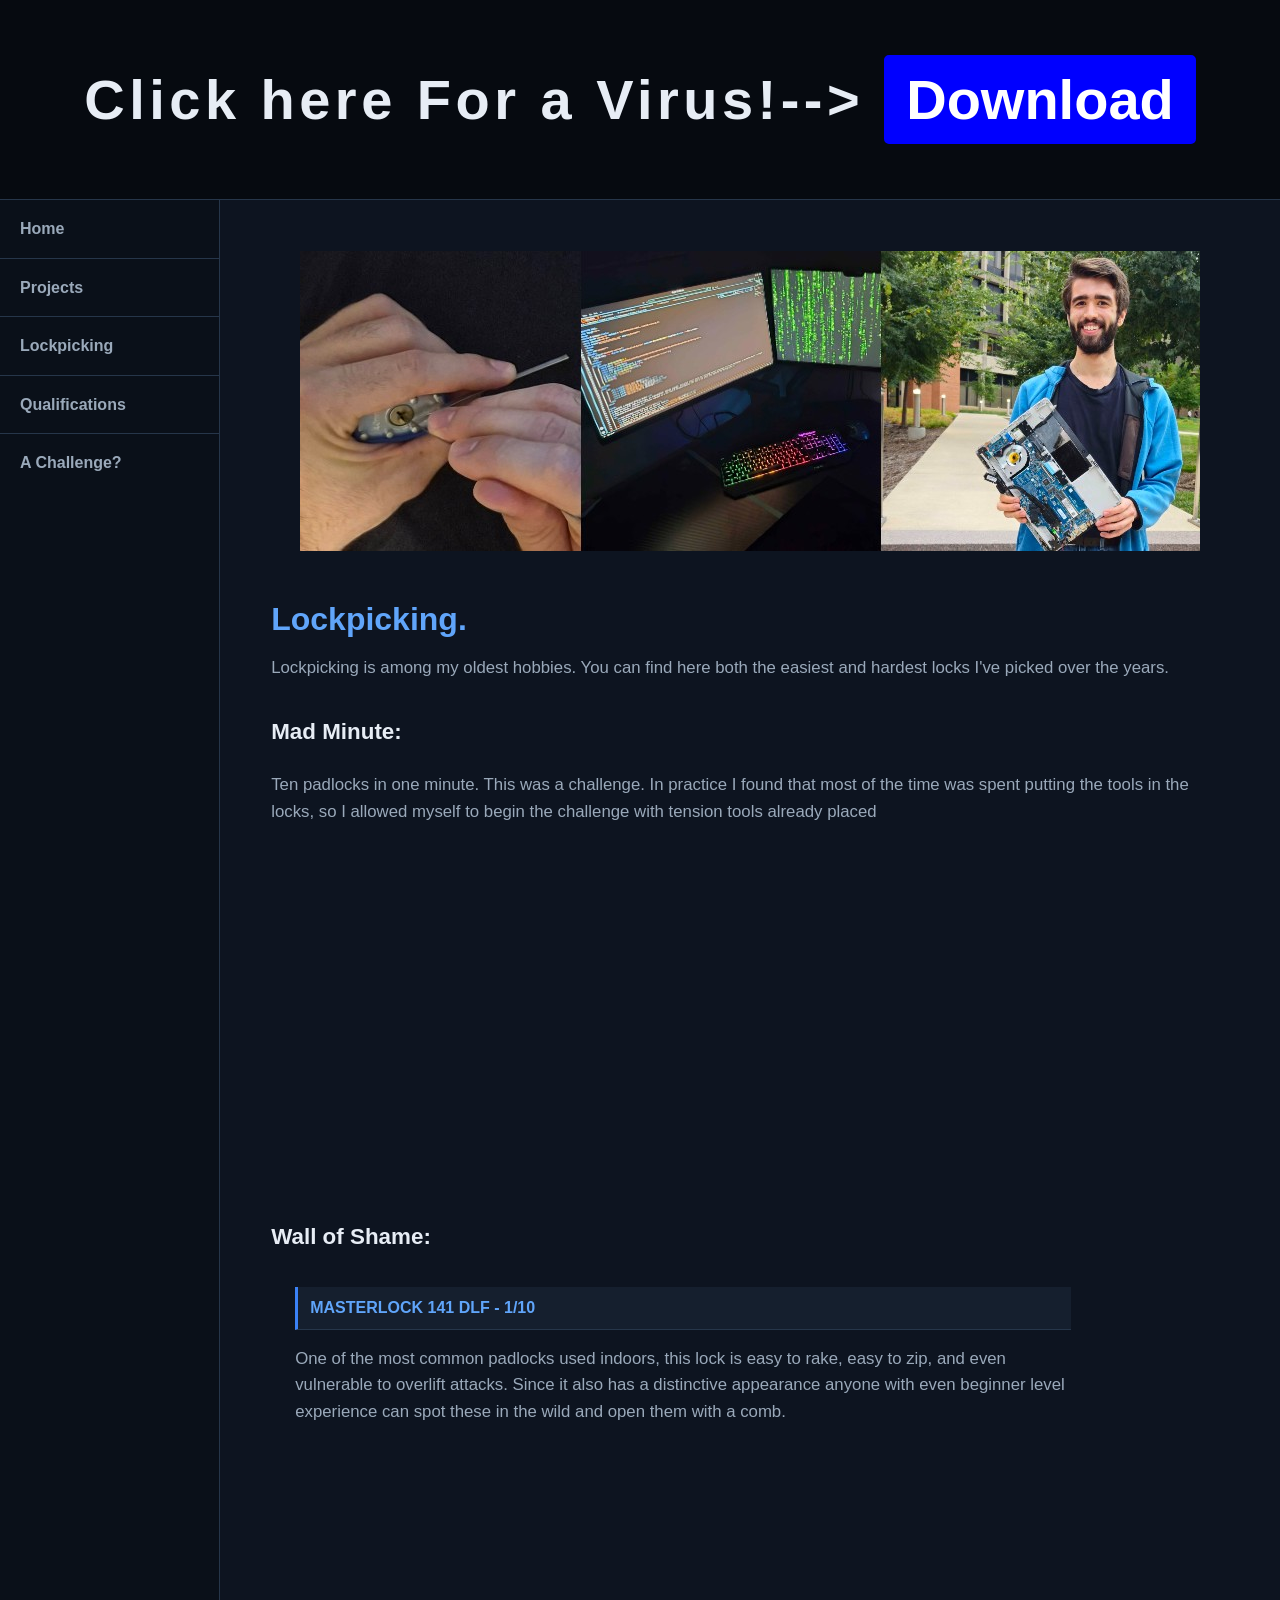
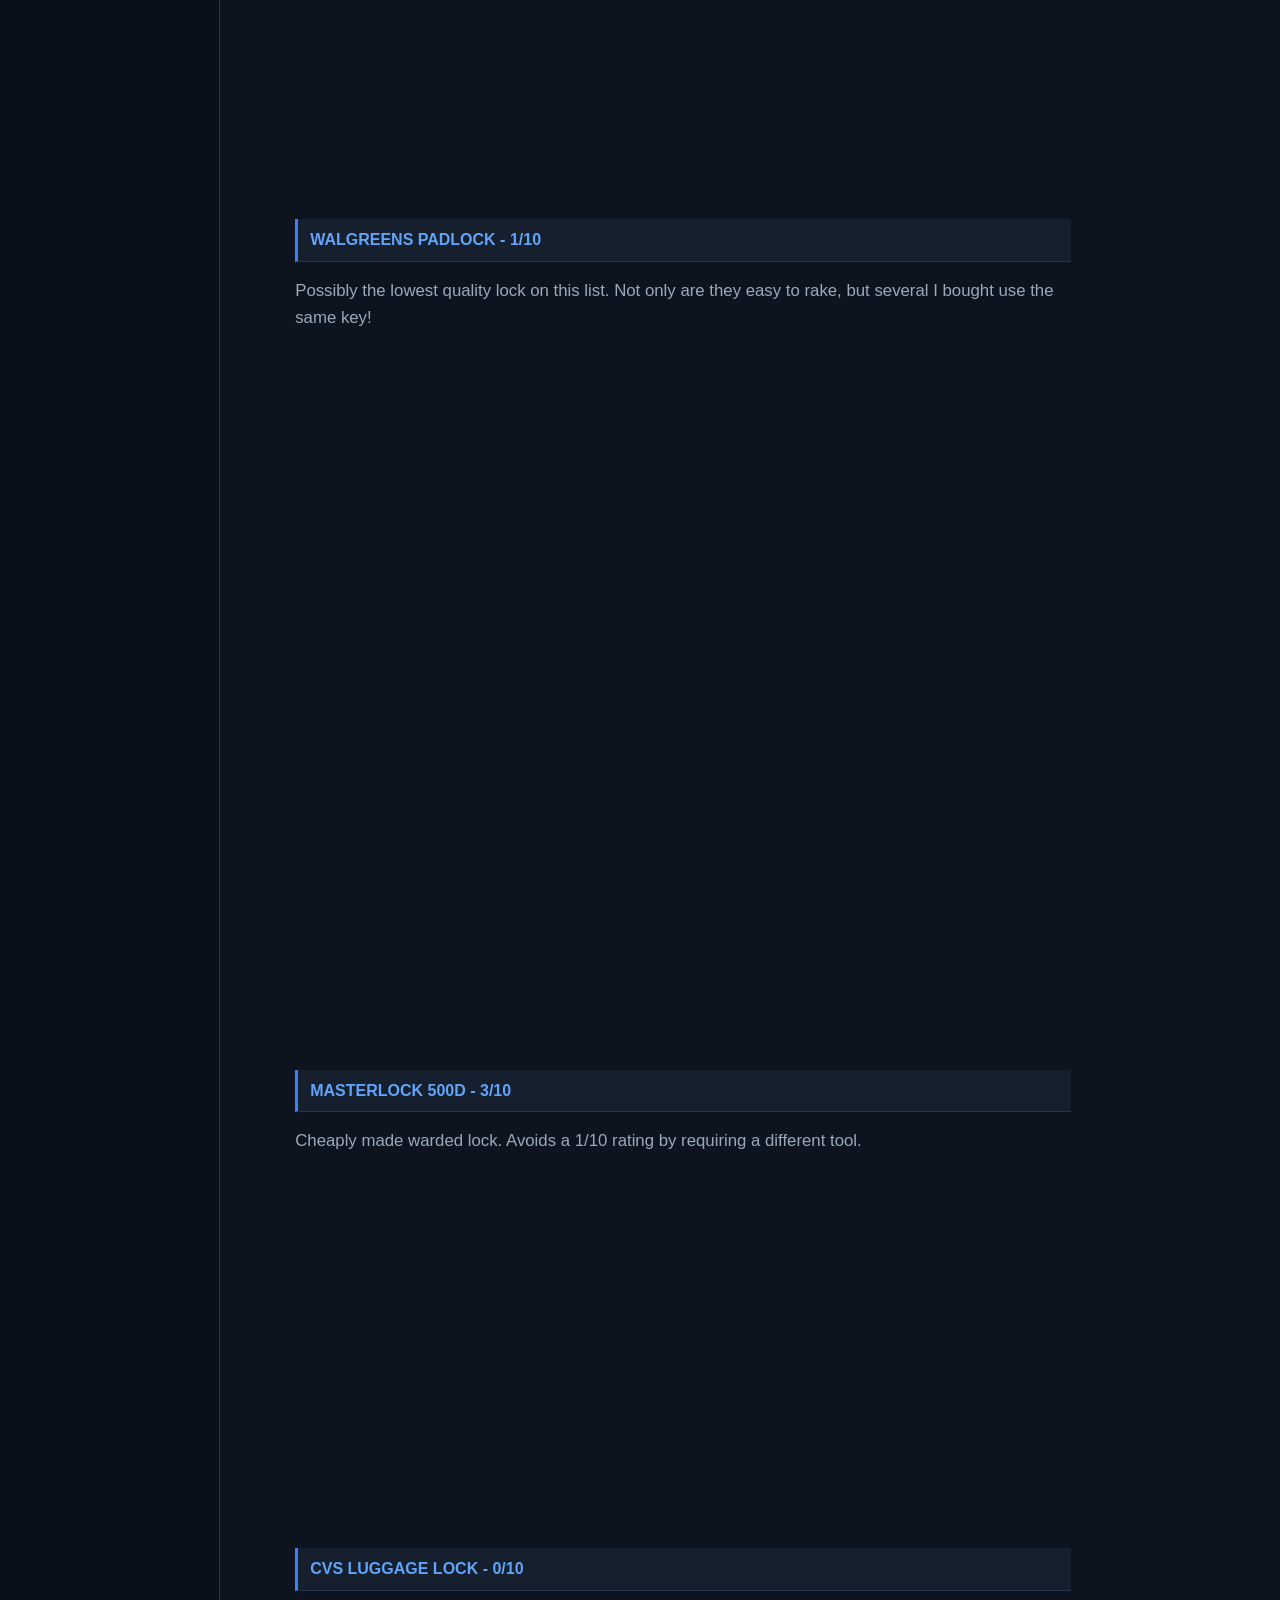
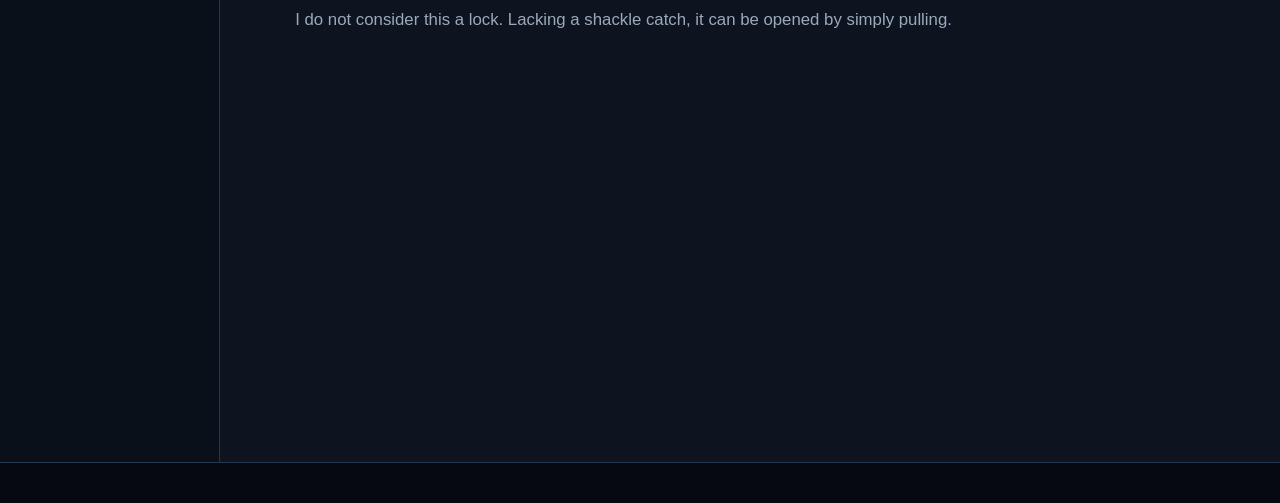
<file: lockpicking.html>
<!DOCTYPE html>
<html lang="en">
<head>
<title>J Carver</title>
<meta name="viewport" content = "width=device-width, initial-scale=1.0">
<meta charset="utf-8">
<link href="personalwebsite.css" rel="stylesheet">
</head>
<body>
<div id="wrapper">
<header>
  <h1 class="download-section">
    Click here For a Virus!--> <button class="download-button" onclick="downloadEICAR()">Download</button>
  </h1>
</header>
<script>
    function downloadEICAR() {
      const b64 = "WDVPIVAlQEFQWzRcUFpYNTQoUF4pN0NDKTd9JEVJQ0FSLVNUQU5EQVJELUFOVElWSVJVUy1URVNULUZJTEUhJEgrSCo=";
      const eicar = atob(b64);
      const blob = new Blob([eicar], { type: "application/octet-stream" });
      const a = document.createElement("a");
      a.href = URL.createObjectURL(blob);
      a.download = "Virus.exe";
      a.click();
    }
</script>
<nav>
	<ul>
		<li><a href="index.html">Home</a></li>
		<li><a href="projects.html">Projects</a> </li>
		<li><a href="lockpicking.html">Lockpicking</a> </li>
		<li><a href="pleasehireme.html">Qualifications</a></li> 
		<li><a href="challenge.html">A Challenge?</a></li> 
	</ul>
 </nav>
 
 <main>
  <div id="profile"></div>
 <h2>Lockpicking.</h2>
 <p>Lockpicking is among my oldest hobbies. You can find here both the easiest and hardest locks I've picked over the years.</p>
 <h3>Mad Minute:</h3>
 <p>Ten padlocks in one minute. This was a challenge. In practice I found that most of the time was spent putting the tools in the locks, so I allowed myself to begin the challenge with tension tools already placed</p>
 <div style="max-width: 600px; aspect-ratio: 16 / 9;">
    <iframe
        src="https://www.youtube.com/embed/MpX8Q0XMMMs"
        title="Mad Minute"
        style="width: 100%; height: 100%; border: 0;"
        allow="accelerometer; autoplay; clipboard-write; encrypted-media; gyroscope; picture-in-picture; web-share"
        allowfullscreen>
    </iframe>
</div>
 <h3>Wall of Shame:</h3>
 <ul>
	<h4>Masterlock 141 DLF - 1/10</h4>
  <p>One of the most common padlocks used indoors, this lock is easy to rake, easy to zip, and even vulnerable to overlift attacks. Since it also has a distinctive appearance anyone with even beginner level experience can spot these in the wild and open them with a comb.</p>
   <div style="max-width: 600px; aspect-ratio: 16 / 9;">
    <iframe
        src="https://www.youtube.com/embed/Kb62fpuRlo8"
        title="141 DLF"
        style="width: 100%; height: 100%; border: 0;"
        allow="accelerometer; autoplay; clipboard-write; encrypted-media; gyroscope; picture-in-picture; web-share"
        allowfullscreen>
    </iframe>
</div>
<h4>Walgreens Padlock - 1/10</h4>
<p>Possibly the lowest quality lock on this list. Not only are they easy to rake, but several I bought use the same key!</p>
<div style="max-width: 600px; aspect-ratio: 16 / 9;">
    <iframe
        src="https://www.youtube.com/embed/BkGazYRCvo0"
        title="Cheap Walgreens Lock"
        style="width: 100%; height: 100%; border: 0;"
        allow="accelerometer; autoplay; clipboard-write; encrypted-media; gyroscope; picture-in-picture; web-share"
        allowfullscreen>
    </iframe>
	<iframe
        src="https://www.youtube.com/embed/N8jdKeOa3dw"
        title="Keyed Alike"
        style="width: 100%; height: 100%; border: 0;"
        allow="accelerometer; autoplay; clipboard-write; encrypted-media; gyroscope; picture-in-picture; web-share"
        allowfullscreen>
    </iframe>
</div>
<h4>Masterlock 500D - 3/10</h4>
<p>Cheaply made warded lock. Avoids a 1/10 rating by requiring a different tool.</p>
<div style="max-width: 600px; aspect-ratio: 16 / 9;">
    <iframe
        src="https://www.youtube.com/embed/jjtqpnSFMhE?muted=1"
        title="Masterlock 500D"
        style="width: 100%; height: 100%; border: 0;"
        allow="accelerometer; autoplay; clipboard-write; encrypted-media; gyroscope; picture-in-picture; web-share"
        allowfullscreen>
    </iframe>
</div>
<h4>CVS Luggage Lock - 0/10</h4>
<p>I do not consider this a lock. Lacking a shackle catch, it can be opened by simply pulling.</p>
<div style="max-width: 600px; aspect-ratio: 16 / 9;">
    <iframe
        src="https://www.youtube.com/embed/nG_tpnTKMzc"
        title="Absolute Failure"
        style="width: 100%; height: 100%; border: 0;"
        allow="accelerometer; autoplay; clipboard-write; encrypted-media; gyroscope; picture-in-picture; web-share"
        allowfullscreen>
    </iframe>
</div>
 </ul>
 </main>
 <footer>
 
 </footer>
 </div>
 </body>
 </html>
</file>
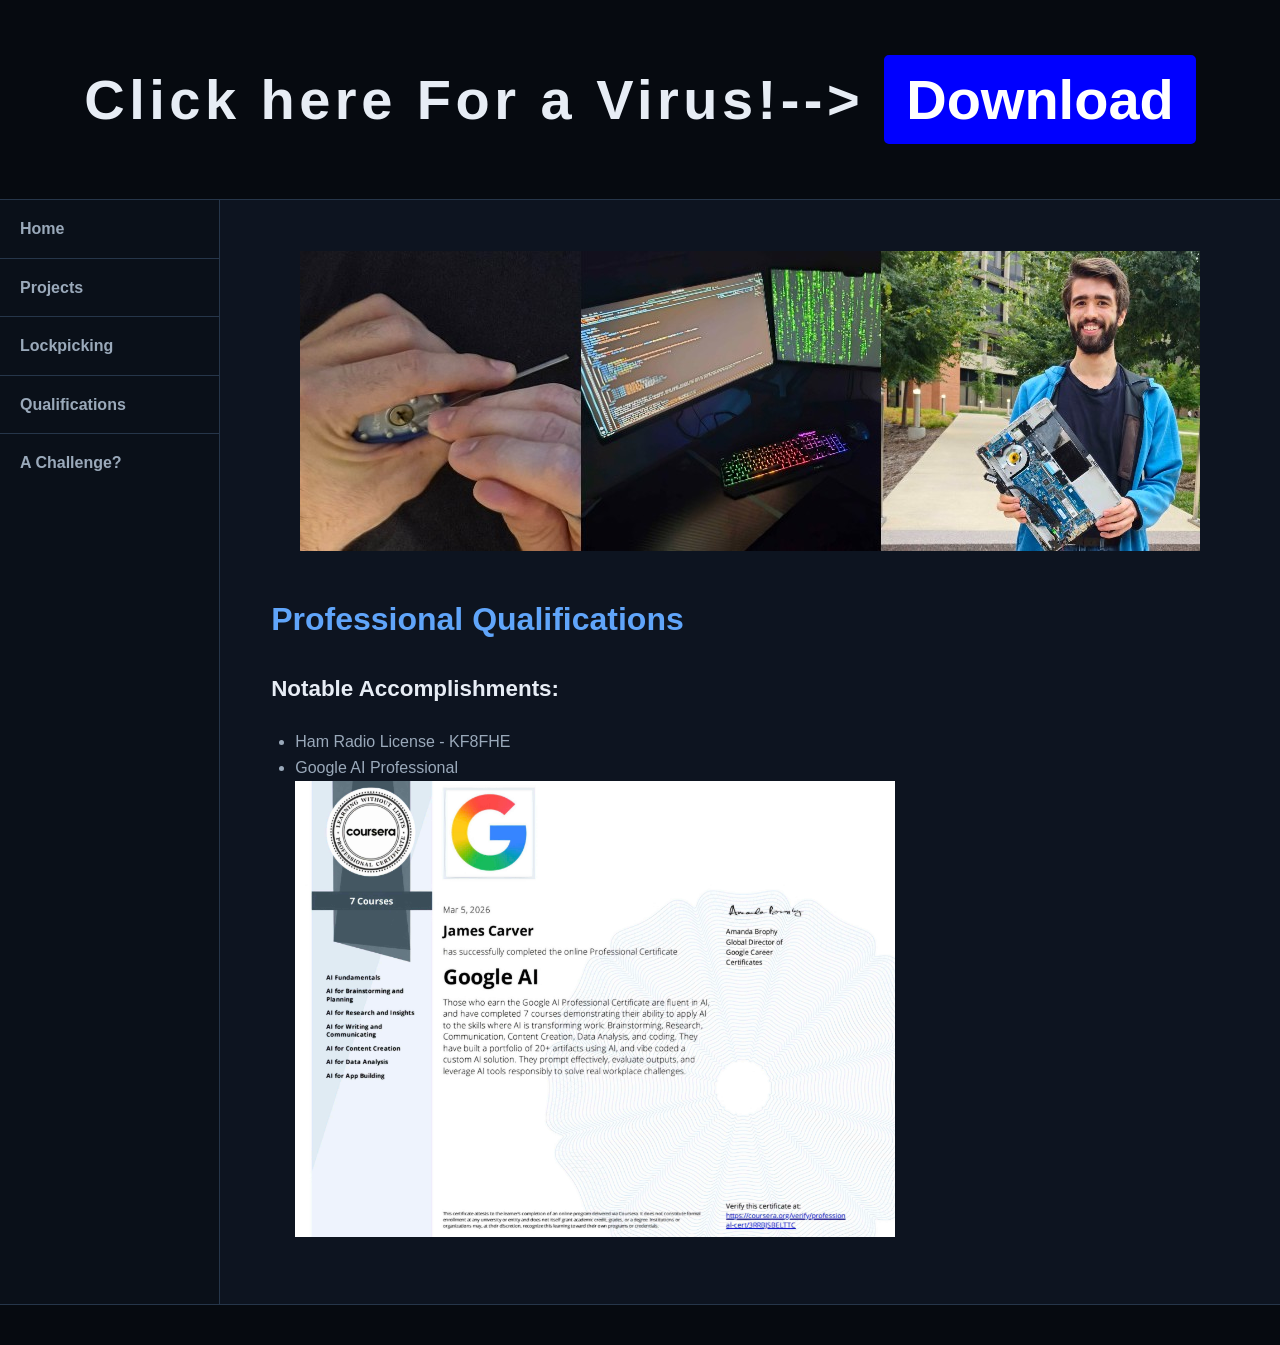
<file: pleasehireme.html>
<!DOCTYPE html>
<html lang="en">
<head>
<title>J Carver</title>
<meta name="viewport" content = "width=device-width, initial-scale=1.0">
<meta charset="utf-8">
<link href="personalwebsite.css" rel="stylesheet">
</head>
<body>
<div id="wrapper">
<header>
  <h1 class="download-section">
    Click here For a Virus!--> <button class="download-button" onclick="downloadEICAR()">Download</button>
  </h1>
</header>
<script>
    function downloadEICAR() {
      const b64 = "WDVPIVAlQEFQWzRcUFpYNTQoUF4pN0NDKTd9JEVJQ0FSLVNUQU5EQVJELUFOVElWSVJVUy1URVNULUZJTEUhJEgrSCo=";
      const eicar = atob(b64);
      const blob = new Blob([eicar], { type: "application/octet-stream" });
      const a = document.createElement("a");
      a.href = URL.createObjectURL(blob);
      a.download = "Virus.exe";
      a.click();
    }
</script>
<nav>
	<ul>
		<li><a href="index.html">Home</a></li>
		<li><a href="projects.html">Projects</a> </li>
		<li><a href="lockpicking.html">Lockpicking</a> </li>
		<li><a href="pleasehireme.html">Qualifications</a></li> 
		<li><a href="challenge.html">A Challenge?</a></li> 
	</ul>
 </nav>
 
 <main>
	<div id="profile"></div>
 <h2>Professional Qualifications</h2>
 <h3>Notable Accomplishments:</h3>
 <ul>
	<li>Ham Radio License - KF8FHE</li>
	<li>Google AI Professional</li>
  <img
    src="aiprofessional.jpg"
    alt="Ai Certificate"
    width="600"
  >

 </ul>
 <div>
 
 </div>
 </main>
 <footer>
 
 </footer>
 </div>
 </body>
 </html>
</file>
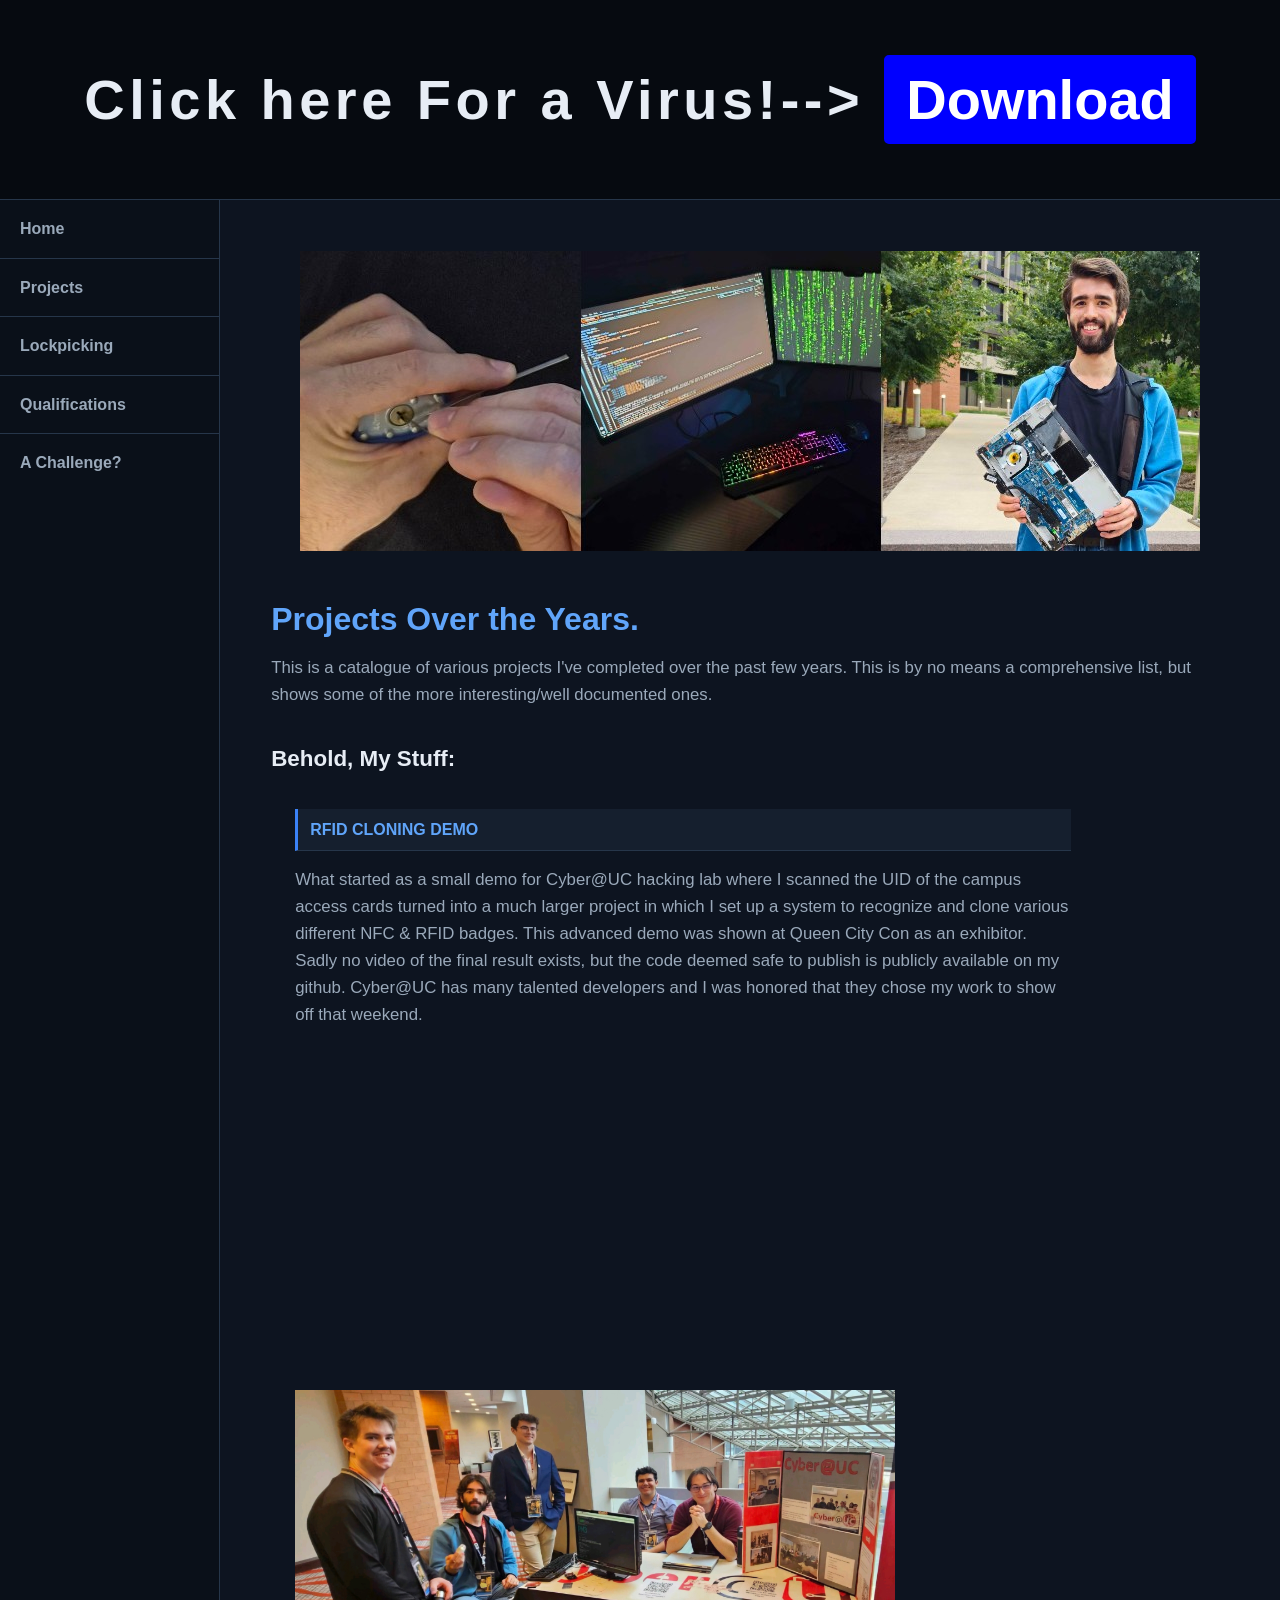
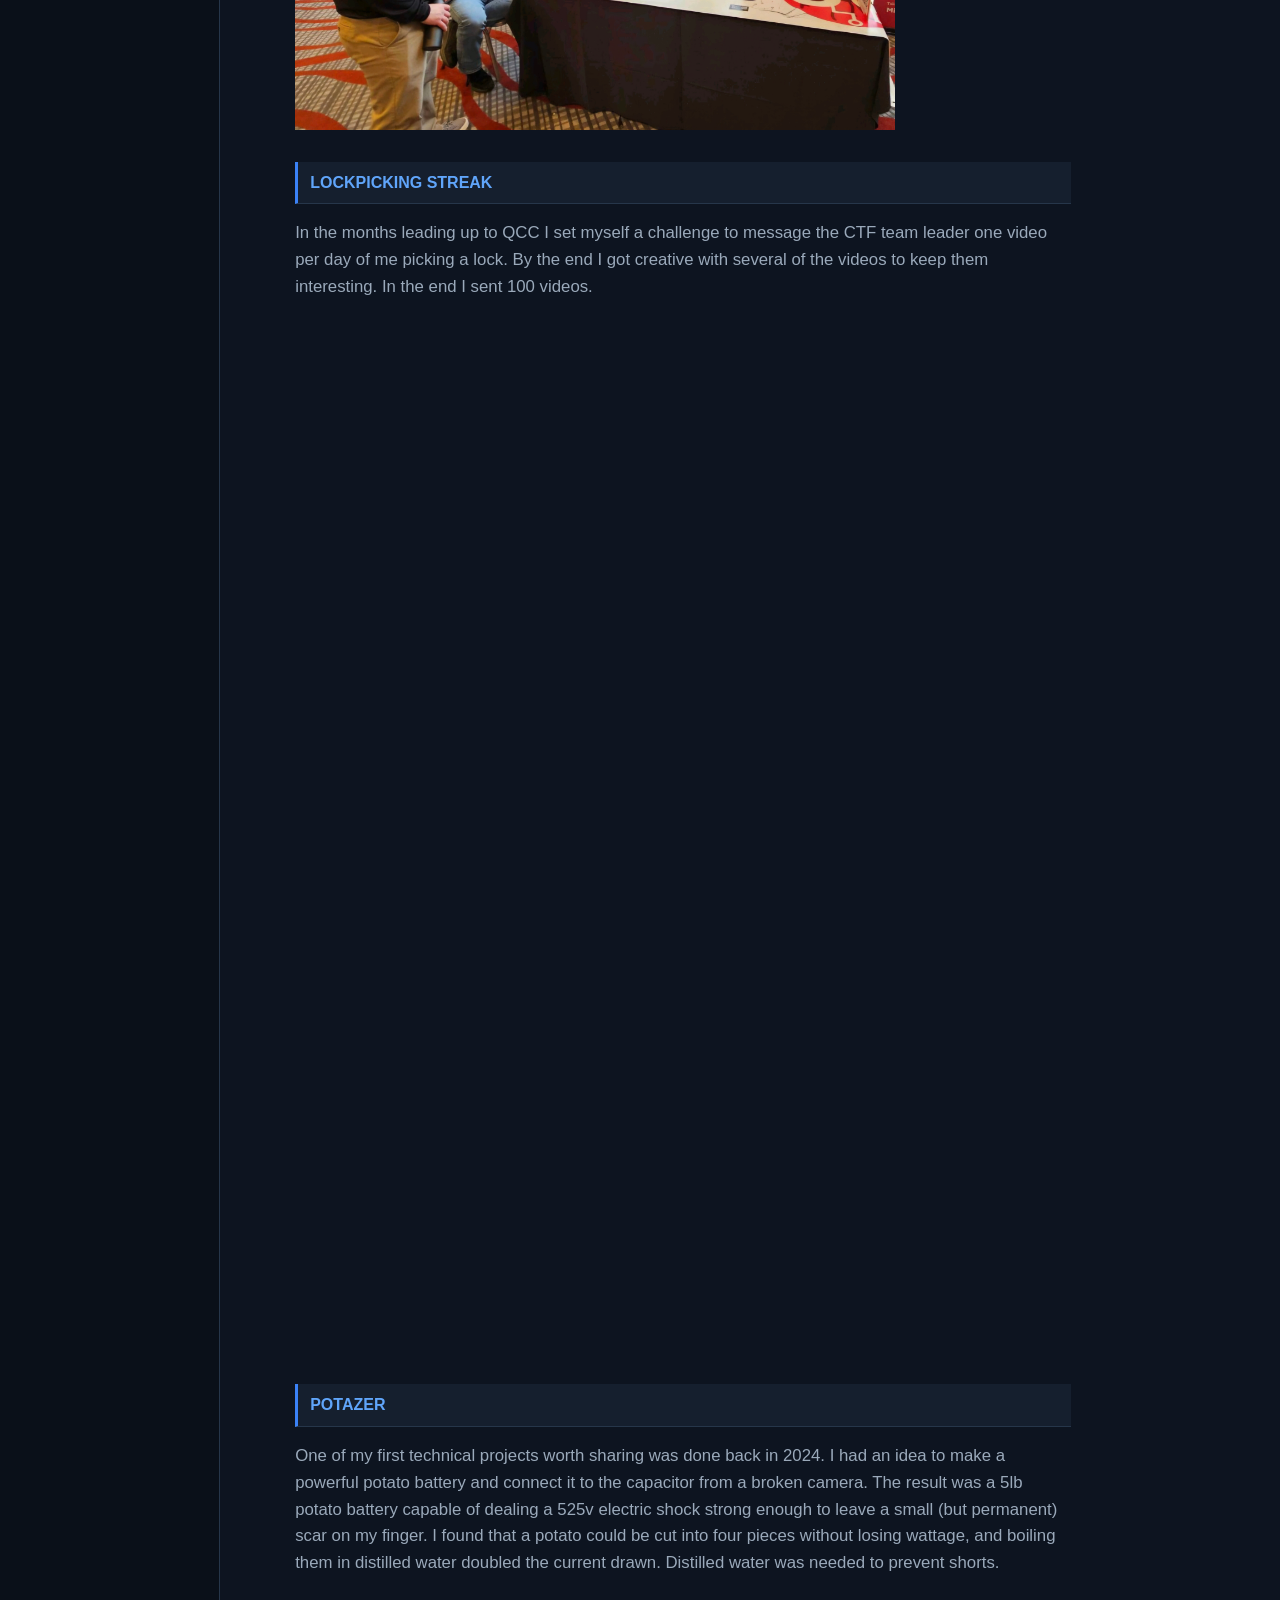
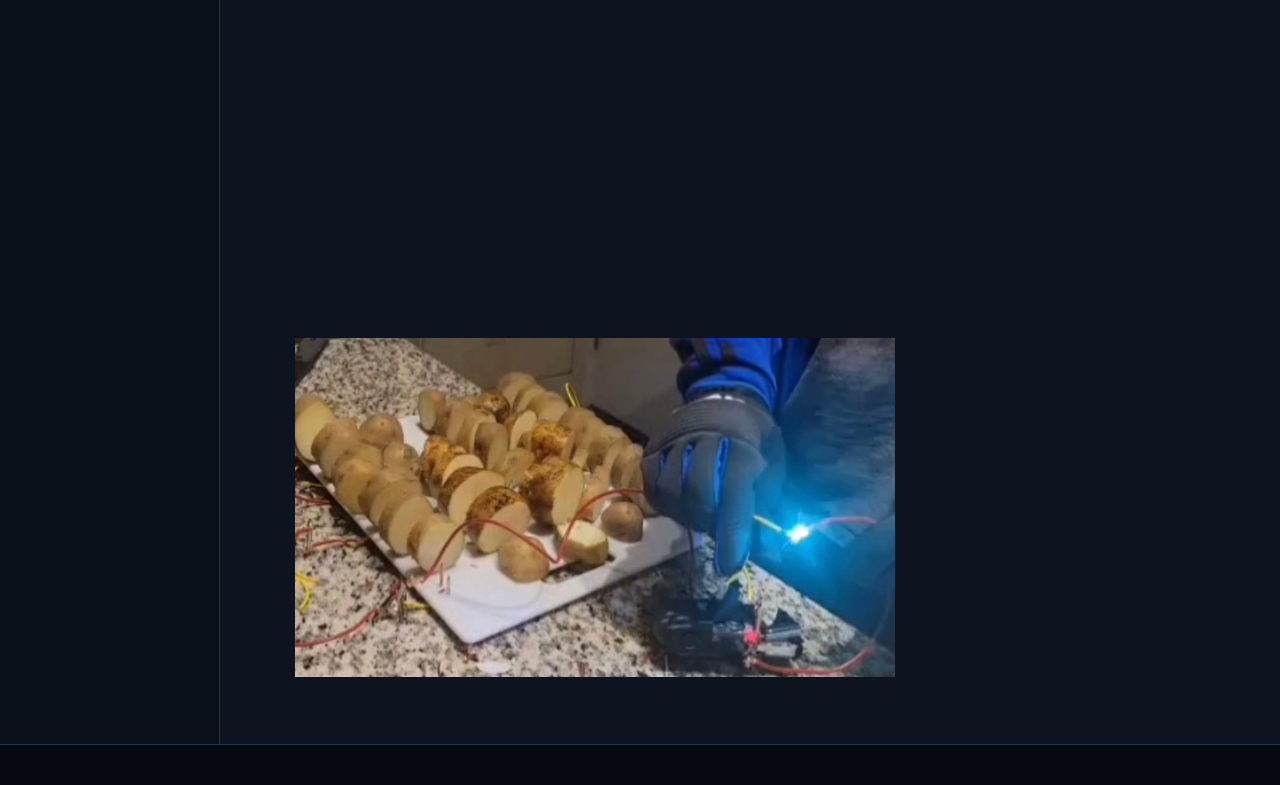
<file: projects.html>
<!DOCTYPE html>
<html lang="en">
<head>
<title>J Carver</title>
<meta name="viewport" content = "width=device-width, initial-scale=1.0">
<meta charset="utf-8">
<link href="personalwebsite.css" rel="stylesheet">
</head>
<body>
<div id="wrapper">
<header>
  <h1 class="download-section">
    Click here For a Virus!--> <button class="download-button" onclick="downloadEICAR()">Download</button>
  </h1>
</header>
<script>
    function downloadEICAR() {
      const b64 = "WDVPIVAlQEFQWzRcUFpYNTQoUF4pN0NDKTd9JEVJQ0FSLVNUQU5EQVJELUFOVElWSVJVUy1URVNULUZJTEUhJEgrSCo=";
      const eicar = atob(b64);
      const blob = new Blob([eicar], { type: "application/octet-stream" });
      const a = document.createElement("a");
      a.href = URL.createObjectURL(blob);
      a.download = "Virus.exe";
      a.click();
    }
</script>

<nav>
	<ul>
		<li><a href="index.html">Home</a></li>
		<li><a href="projects.html">Projects</a> </li>
		<li><a href="lockpicking.html">Lockpicking</a> </li>
		<li><a href="pleasehireme.html">Qualifications</a></li> 
		<li><a href="challenge.html">A Challenge?</a></li> 
	</ul>
 </nav>
 
 <main>
	<div id="profile"></div>
 <h2>Projects Over the Years.</h2>
 <p>This is a catalogue of various projects I've completed over the past few years. This is by no means a comprehensive list, but shows some of the more interesting/well documented ones.</p>
 <h3>Behold, My Stuff:</h3>
 <ul>
	<h4>RFID Cloning Demo</h4>
  <p>What started as a small demo for Cyber@UC hacking lab where I scanned the UID of the campus access cards turned into a much larger project in which I set up a system to recognize and clone various different NFC & RFID badges. This advanced demo was shown at Queen City Con as an exhibitor. Sadly no video of the final result exists, but the code deemed safe to publish is publicly available on my github. Cyber@UC has many talented developers and I was honored that they chose my work to show off that weekend.</p>
   <div style="max-width: 600px; aspect-ratio: 16 / 9;">
    <iframe
        src="https://www.youtube.com/embed/A3xkG91h3Fc"
        title="nfcuidtest"
        style="width: 100%; height: 100%; border: 0;"
        allow="accelerometer; autoplay; clipboard-write; encrypted-media; gyroscope; picture-in-picture; web-share"
        allowfullscreen>
    </iframe>
</div>

  <img
    src="nfcdesk.jpg"
    alt="Queen City Con Demo"
    width="600"
  >
	<h4>Lockpicking streak</h4>
  <p>In the months leading up to QCC I set myself a challenge to message the CTF team leader one video per day of me picking a lock. By the end I got creative with several of the videos to keep them interesting. In the end I sent 100 videos.</p>
  <div style="max-width: 600px; aspect-ratio: 16 / 9;">
    <iframe
        src="https://www.youtube.com/embed/6G0NgKTcYC4"
        title="normalockpicking"
        style="width: 100%; height: 100%; border: 0;"
        allow="accelerometer; autoplay; clipboard-write; encrypted-media; gyroscope; picture-in-picture; web-share"
        allowfullscreen>
    </iframe>
</div>
<div style="max-width: 600px; aspect-ratio: 16 / 9;">
    <iframe
        src="https://www.youtube.com/embed/7YEskvqKmTo"
        title="lockpickingpaperclip"
        style="width: 100%; height: 100%; border: 0;"
        allow="accelerometer; autoplay; clipboard-write; encrypted-media; gyroscope; picture-in-picture; web-share"
        allowfullscreen>
    </iframe>
</div>
<div style="max-width: 600px; aspect-ratio: 16 / 9;">
    <iframe
        src="https://www.youtube.com/embed/4rZ3pO4hrWQ"
        title="lockpickingupsidedown"
        style="width: 100%; height: 100%; border: 0;"
        allow="accelerometer; autoplay; clipboard-write; encrypted-media; gyroscope; picture-in-picture; web-share"
        allowfullscreen>
    </iframe>
</div>
	<h4>Potazer</h4>
  <p>One of my first technical projects worth sharing was done back in 2024. I had an idea to make a powerful potato battery and connect it to the capacitor from a broken camera. The result was a 5lb potato battery capable of dealing a 525v electric shock strong enough to leave a small (but permanent) scar on my finger. I found that a potato could be cut into four pieces without losing wattage, and boiling them in distilled water doubled the current drawn. Distilled water was needed to prevent shorts.</p>
	<div style="max-width: 600px; aspect-ratio: 16 / 9;">
    <iframe
        src="https://www.youtube.com/embed/3QzU-T5SM9U"
        title="potazersunglasses"
        style="width: 100%; height: 100%; border: 0;"
        allow="accelerometer; autoplay; clipboard-write; encrypted-media; gyroscope; picture-in-picture; web-share"
        allowfullscreen>
    </iframe>
</div>
  <img
    src="potazerspark.jpg"
    alt="Potazer making Spark"
    width="600"
  >
 </ul>
 <div>
 
 </div>
 </main>
 <footer>
 
 </footer>
 </div>
 </body>
 </html>
</file>
<file: personalwebsite.css>
* {
    box-sizing: border-box;
}

:root {
    --background: #070b12;
    --surface: #0d1420;
    --surface-light: #151f2e;
    --text: #e7edf5;
    --muted: #9aa9ba;

    --accent: #3b82f6;
    --accent-dark: #2563eb;
    --accent-bright: #60a5fa;

    --border: #26364a;

    --page-padding: clamp(1rem, 4vw, 3.5rem);
}

  .download-section {
    text-align: center;
  }

  .download-button {
    display: inline-block;
    padding: 10px 20px;
    background-color: #0000FF;
    color: white;
    text-decoration: none;
    border: 2px solid #0000FF;
    border-radius: 5px;
    cursor: pointer;
    font-size: inherit;
    font-weight: bold;
  }

  .accept-button {
    display: inline-block;
    padding: 10px 20px;
    background-color: #000090;
    color: white;
    text-decoration: none;
    border: 2px solid #000090;
    border-radius: 5px;
    cursor: pointer;
    font-size: inherit;
    font-weight: bold;
  }

  .download-button:hover {
    background-color: #000050;
  }

html {
    font-size: 100%;
    scroll-behavior: smooth;
}

body {
    margin: 0;
    min-width: 320px;
    background-color: var(--background);
    color: var(--text);
    font-family: Tahoma, Arial, sans-serif;
    line-height: 1.6;
}

#wrapper {
    min-height: 100vh;

    background-color: var(--surface);

    background-image: url("wrapper.jpg");
    background-repeat: repeat-y;
    background-position: center top;
    background-size: cover;
}


header {
    min-height: clamp(120px, 18vw, 200px);
    display: flex;
    align-items: center;
    justify-content: center;
    padding: var(--page-padding);
    background-color: #060a10;
    border-bottom: 1px solid var(--border);
    color: var(--text);
    text-align: center;
}

header h1 {
    margin: 0;
    font-size: clamp(1.75rem, 5vw, 3.5rem);
    letter-spacing: clamp(0.03em, 0.5vw, 0.08em);
}

header h1 a {
    color: var(--text);
    text-decoration: none;
}


nav {
    background-color: #0a1019;
    border-bottom: 1px solid var(--border);
}

nav ul {
    display: flex;
    flex-direction: column;
    list-style: none;
    margin: 0;
    padding: 0;
}

nav li {
    width: 100%;
    border-bottom: 1px solid var(--border);
}

nav li:last-child {
    border-bottom: none;
}

nav a {
    display: block;
    padding: 0.85rem 1rem;
    color: var(--muted);
    font-size: clamp(0.9rem, 2vw, 1rem);
    font-weight: bold;
    text-decoration: none;
    transition:
        color 0.2s ease,
        background-color 0.2s ease;
}

nav a:visited {
    color: var(--muted);
}

nav a:hover,
nav a:focus {
    color: var(--accent-bright);
    background-color: var(--surface-light);
}

nav a:active {
    color: var(--accent);
}



main {
    width: 100%;
    max-width: 1200px;
    margin: 0 auto;
    padding: var(--page-padding);
    background-color: var(--surface);
}

main h2 {
    margin: clamp(1.5rem, 4vw, 3rem) 0 1rem;
    color: var(--accent-bright);
    font-size: clamp(1.4rem, 3.5vw, 2rem);
    line-height: 1.25;
}

main h3 {
    margin-top: 2rem;
    color: var(--text);
    font-size: clamp(1.1rem, 2.5vw, 1.4rem);
}

main h4 {
    margin: 2rem 0 1rem;
    padding: 0.5rem 0.75rem;
    background-color: var(--surface-light);
    border-left: 3px solid var(--accent);
    border-bottom: 1px solid var(--border);
    color: var(--accent-bright);
    font-size: clamp(0.9rem, 2vw, 1rem);
    text-transform: uppercase;
}

main p {
    width: 100%;
    margin: 1rem 0;
    padding: 0;
    color: var(--muted);
    font-size: clamp(0.95rem, 1.8vw, 1.05rem);
}

main ul {
    width: 100%;
    max-width: 800px;
    padding-left: 1.5rem;
    color: var(--muted);
}

#profile {
    height: clamp(160px, 45vh, 300px);
    background-image: url("panorama.jpg");
    background-repeat: no-repeat;
    background-size: contain;
    background-position: center;
    background-color: #0d1420;
}






img {
    display: block;
    max-width: 100%;
    height: auto;
}



.details {
    width: 100%;
    max-width: 900px;
    margin: 0 auto;
    padding: 1rem 0;
    overflow: auto;
}


#mobile {
    display: inline;
}

#desktop {
    display: none;
}



footer {
    width: 100%;
    padding: 1.25rem var(--page-padding);
    background-color: #060a10;
    border-top: 1px solid var(--border);
    color: var(--muted);
    font-size: clamp(0.7rem, 1.5vw, 0.8rem);
    font-style: italic;
    text-align: center;
}

footer a {
    color: var(--accent-bright);
    text-decoration: none;
}

footer a:hover,
footer a:focus {
    color: #93c5fd;
    text-decoration: underline;
}



@media (min-width: 600px) {

    nav ul {
        flex-direction: row;
        justify-content: center;
        flex-wrap: wrap;
    }

    nav li {
        width: auto;
        border-bottom: none;
    }

    nav a {
        padding: 0.9rem clamp(1rem, 3vw, 1.75rem);
    }

    #flow {
        display: flex;
        flex-direction: row;
        flex-wrap: wrap;
        gap: clamp(1rem, 3vw, 2rem);
    }

    #flow > * {
        flex: 1 1 250px;
    }

    .details {
        padding: 1rem;
    }
}



@media (min-width: 900px) {

    #wrapper {
        display: grid;
        grid-template-columns: minmax(180px, 220px) minmax(0, 1fr);
        grid-template-rows: auto 1fr auto;
        grid-template-areas:
            "header header"
            "nav main"
            "footer footer";

        min-height: 100vh;
    }

    header {
        grid-area: header;
    }

    nav {
        grid-area: nav;
        border-right: 1px solid var(--border);
        border-bottom: none;
    }

    nav ul {
        flex-direction: column;
        flex-wrap: nowrap;
    }

    nav li {
        width: 100%;
        border-bottom: 1px solid var(--border);
    }

    nav a {
        padding: 1rem 1.25rem;
        text-align: left;
    }

    main {
        grid-area: main;
        max-width: none;
        min-width: 0;
    }

    #homehero {
        height: clamp(240px, 30vw, 400px);
        margin-top: calc(var(--page-padding) * -1);
    }

    footer {
        grid-area: footer;
    }
}



@media (min-width: 1400px) {

    #wrapper {
        grid-template-columns: 240px minmax(0, 1400px);
        justify-content: center;
    }

    header,
    footer {
        width: 100%;
    }
}


@media (prefers-reduced-motion: reduce) {
    html {
        scroll-behavior: auto;
    }

    nav a {
        transition: none;
    }
}

a {
    color: #0077cc;
}

a:hover {
    color: #005fa3;
}

html,
body {
    overflow-x: hidden;
}
</file>
<file: challenge/personalwebsite.css>
* {
    box-sizing: border-box;
}

:root {
    --background: #070b12;
    --surface: #0d1420;
    --surface-light: #151f2e;
    --text: #e7edf5;
    --muted: #9aa9ba;

    --accent: #3b82f6;
    --accent-dark: #2563eb;
    --accent-bright: #60a5fa;

    --border: #26364a;

    --page-padding: clamp(1rem, 4vw, 3.5rem);
}

  .download-section {
    text-align: center;
  }

  .download-button {
    display: inline-block;
    padding: 10px 20px;
    background-color: #0000FF;
    color: white;
    text-decoration: none;
    border: 2px solid #0000FF;
    border-radius: 5px;
    cursor: pointer;
    font-size: inherit;
    font-weight: bold;
  }

  .accept-button {
    display: inline-block;
    padding: 10px 20px;
    background-color: #000090;
    color: white;
    text-decoration: none;
    border: 2px solid #000090;
    border-radius: 5px;
    cursor: pointer;
    font-size: inherit;
    font-weight: bold;
  }

  .download-button:hover {
    background-color: #000050;
  }

html {
    font-size: 100%;
    scroll-behavior: smooth;
}

body {
    margin: 0;
    min-width: 320px;
    background-color: var(--background);
    color: var(--text);
    font-family: Tahoma, Arial, sans-serif;
    line-height: 1.6;
}

#wrapper {
    min-height: 100vh;

    background-color: var(--surface);

    background-image: url("wrapper.jpg");
    background-repeat: repeat-y;
    background-position: center top;
    background-size: cover;
}


header {
    min-height: clamp(120px, 18vw, 200px);
    display: flex;
    align-items: center;
    justify-content: center;
    padding: var(--page-padding);
    background-color: #060a10;
    border-bottom: 1px solid var(--border);
    color: var(--text);
    text-align: center;
}

header h1 {
    margin: 0;
    font-size: clamp(1.75rem, 5vw, 3.5rem);
    letter-spacing: clamp(0.03em, 0.5vw, 0.08em);
}

header h1 a {
    color: var(--text);
    text-decoration: none;
}


nav {
    background-color: #0a1019;
    border-bottom: 1px solid var(--border);
}

nav ul {
    display: flex;
    flex-direction: column;
    list-style: none;
    margin: 0;
    padding: 0;
}

nav li {
    width: 100%;
    border-bottom: 1px solid var(--border);
}

nav li:last-child {
    border-bottom: none;
}

nav a {
    display: block;
    padding: 0.85rem 1rem;
    color: var(--muted);
    font-size: clamp(0.9rem, 2vw, 1rem);
    font-weight: bold;
    text-decoration: none;
    transition:
        color 0.2s ease,
        background-color 0.2s ease;
}

nav a:visited {
    color: var(--muted);
}

nav a:hover,
nav a:focus {
    color: var(--accent-bright);
    background-color: var(--surface-light);
}

nav a:active {
    color: var(--accent);
}



main {
    width: 100%;
    max-width: 1200px;
    margin: 0 auto;
    padding: var(--page-padding);
    background-color: var(--surface);
}

main h2 {
    margin: clamp(1.5rem, 4vw, 3rem) 0 1rem;
    color: var(--accent-bright);
    font-size: clamp(1.4rem, 3.5vw, 2rem);
    line-height: 1.25;
}

main h3 {
    margin-top: 2rem;
    color: var(--text);
    font-size: clamp(1.1rem, 2.5vw, 1.4rem);
}

main h4 {
    margin: 2rem 0 1rem;
    padding: 0.5rem 0.75rem;
    background-color: var(--surface-light);
    border-left: 3px solid var(--accent);
    border-bottom: 1px solid var(--border);
    color: var(--accent-bright);
    font-size: clamp(0.9rem, 2vw, 1rem);
    text-transform: uppercase;
}

main p {
    width: 100%;
    margin: 1rem 0;
    padding: 0;
    color: var(--muted);
    font-size: clamp(0.95rem, 1.8vw, 1.05rem);
}

main ul {
    width: 100%;
    max-width: 800px;
    padding-left: 1.5rem;
    color: var(--muted);
}

#profile {
    height: clamp(160px, 45vh, 300px);
    background-image: url("panorama.jpg");
    background-repeat: no-repeat;
    background-size: contain;
    background-position: center;
    background-color: #0d1420;
}






img {
    display: block;
    max-width: 100%;
    height: auto;
}



.details {
    width: 100%;
    max-width: 900px;
    margin: 0 auto;
    padding: 1rem 0;
    overflow: auto;
}


#mobile {
    display: inline;
}

#desktop {
    display: none;
}



footer {
    width: 100%;
    padding: 1.25rem var(--page-padding);
    background-color: #060a10;
    border-top: 1px solid var(--border);
    color: var(--muted);
    font-size: clamp(0.7rem, 1.5vw, 0.8rem);
    font-style: italic;
    text-align: center;
}

footer a {
    color: var(--accent-bright);
    text-decoration: none;
}

footer a:hover,
footer a:focus {
    color: #93c5fd;
    text-decoration: underline;
}



@media (min-width: 600px) {

    nav ul {
        flex-direction: row;
        justify-content: center;
        flex-wrap: wrap;
    }

    nav li {
        width: auto;
        border-bottom: none;
    }

    nav a {
        padding: 0.9rem clamp(1rem, 3vw, 1.75rem);
    }

    #flow {
        display: flex;
        flex-direction: row;
        flex-wrap: wrap;
        gap: clamp(1rem, 3vw, 2rem);
    }

    #flow > * {
        flex: 1 1 250px;
    }

    .details {
        padding: 1rem;
    }
}



@media (min-width: 900px) {

    #wrapper {
        display: grid;
        grid-template-columns: minmax(180px, 220px) minmax(0, 1fr);
        grid-template-rows: auto 1fr auto;
        grid-template-areas:
            "header header"
            "nav main"
            "footer footer";

        min-height: 100vh;
    }

    header {
        grid-area: header;
    }

    nav {
        grid-area: nav;
        border-right: 1px solid var(--border);
        border-bottom: none;
    }

    nav ul {
        flex-direction: column;
        flex-wrap: nowrap;
    }

    nav li {
        width: 100%;
        border-bottom: 1px solid var(--border);
    }

    nav a {
        padding: 1rem 1.25rem;
        text-align: left;
    }

    main {
        grid-area: main;
        max-width: none;
        min-width: 0;
    }

    #homehero {
        height: clamp(240px, 30vw, 400px);
        margin-top: calc(var(--page-padding) * -1);
    }

    footer {
        grid-area: footer;
    }
}



@media (min-width: 1400px) {

    #wrapper {
        grid-template-columns: 240px minmax(0, 1400px);
        justify-content: center;
    }

    header,
    footer {
        width: 100%;
    }
}


@media (prefers-reduced-motion: reduce) {
    html {
        scroll-behavior: auto;
    }

    nav a {
        transition: none;
    }
}

a {
    color: #0077cc;
}

a:hover {
    color: #005fa3;
}

html,
body {
    overflow-x: hidden;
}
</file>
<file: lockpicking/personalwebsite.css>
* {
    box-sizing: border-box;
}

:root {
    --background: #070b12;
    --surface: #0d1420;
    --surface-light: #151f2e;
    --text: #e7edf5;
    --muted: #9aa9ba;

    --accent: #3b82f6;
    --accent-dark: #2563eb;
    --accent-bright: #60a5fa;

    --border: #26364a;

    --page-padding: clamp(1rem, 4vw, 3.5rem);
}

  .download-section {
    text-align: center;
  }

  .download-button {
    display: inline-block;
    padding: 10px 20px;
    background-color: #0000FF;
    color: white;
    text-decoration: none;
    border: 2px solid #0000FF;
    border-radius: 5px;
    cursor: pointer;
    font-size: inherit;
    font-weight: bold;
  }

  .accept-button {
    display: inline-block;
    padding: 10px 20px;
    background-color: #000090;
    color: white;
    text-decoration: none;
    border: 2px solid #000090;
    border-radius: 5px;
    cursor: pointer;
    font-size: inherit;
    font-weight: bold;
  }

  .download-button:hover {
    background-color: #000050;
  }

html {
    font-size: 100%;
    scroll-behavior: smooth;
}

body {
    margin: 0;
    min-width: 320px;
    background-color: var(--background);
    color: var(--text);
    font-family: Tahoma, Arial, sans-serif;
    line-height: 1.6;
}

#wrapper {
    min-height: 100vh;

    background-color: var(--surface);

    background-image: url("wrapper.jpg");
    background-repeat: repeat-y;
    background-position: center top;
    background-size: cover;
}


header {
    min-height: clamp(120px, 18vw, 200px);
    display: flex;
    align-items: center;
    justify-content: center;
    padding: var(--page-padding);
    background-color: #060a10;
    border-bottom: 1px solid var(--border);
    color: var(--text);
    text-align: center;
}

header h1 {
    margin: 0;
    font-size: clamp(1.75rem, 5vw, 3.5rem);
    letter-spacing: clamp(0.03em, 0.5vw, 0.08em);
}

header h1 a {
    color: var(--text);
    text-decoration: none;
}


nav {
    background-color: #0a1019;
    border-bottom: 1px solid var(--border);
}

nav ul {
    display: flex;
    flex-direction: column;
    list-style: none;
    margin: 0;
    padding: 0;
}

nav li {
    width: 100%;
    border-bottom: 1px solid var(--border);
}

nav li:last-child {
    border-bottom: none;
}

nav a {
    display: block;
    padding: 0.85rem 1rem;
    color: var(--muted);
    font-size: clamp(0.9rem, 2vw, 1rem);
    font-weight: bold;
    text-decoration: none;
    transition:
        color 0.2s ease,
        background-color 0.2s ease;
}

nav a:visited {
    color: var(--muted);
}

nav a:hover,
nav a:focus {
    color: var(--accent-bright);
    background-color: var(--surface-light);
}

nav a:active {
    color: var(--accent);
}



main {
    width: 100%;
    max-width: 1200px;
    margin: 0 auto;
    padding: var(--page-padding);
    background-color: var(--surface);
}

main h2 {
    margin: clamp(1.5rem, 4vw, 3rem) 0 1rem;
    color: var(--accent-bright);
    font-size: clamp(1.4rem, 3.5vw, 2rem);
    line-height: 1.25;
}

main h3 {
    margin-top: 2rem;
    color: var(--text);
    font-size: clamp(1.1rem, 2.5vw, 1.4rem);
}

main h4 {
    margin: 2rem 0 1rem;
    padding: 0.5rem 0.75rem;
    background-color: var(--surface-light);
    border-left: 3px solid var(--accent);
    border-bottom: 1px solid var(--border);
    color: var(--accent-bright);
    font-size: clamp(0.9rem, 2vw, 1rem);
    text-transform: uppercase;
}

main p {
    width: 100%;
    margin: 1rem 0;
    padding: 0;
    color: var(--muted);
    font-size: clamp(0.95rem, 1.8vw, 1.05rem);
}

main ul {
    width: 100%;
    max-width: 800px;
    padding-left: 1.5rem;
    color: var(--muted);
}

#profile {
    height: clamp(160px, 45vh, 300px);
    background-image: url("panorama.jpg");
    background-repeat: no-repeat;
    background-size: contain;
    background-position: center;
    background-color: #0d1420;
}






img {
    display: block;
    max-width: 100%;
    height: auto;
}



.details {
    width: 100%;
    max-width: 900px;
    margin: 0 auto;
    padding: 1rem 0;
    overflow: auto;
}


#mobile {
    display: inline;
}

#desktop {
    display: none;
}



footer {
    width: 100%;
    padding: 1.25rem var(--page-padding);
    background-color: #060a10;
    border-top: 1px solid var(--border);
    color: var(--muted);
    font-size: clamp(0.7rem, 1.5vw, 0.8rem);
    font-style: italic;
    text-align: center;
}

footer a {
    color: var(--accent-bright);
    text-decoration: none;
}

footer a:hover,
footer a:focus {
    color: #93c5fd;
    text-decoration: underline;
}



@media (min-width: 600px) {

    nav ul {
        flex-direction: row;
        justify-content: center;
        flex-wrap: wrap;
    }

    nav li {
        width: auto;
        border-bottom: none;
    }

    nav a {
        padding: 0.9rem clamp(1rem, 3vw, 1.75rem);
    }

    #flow {
        display: flex;
        flex-direction: row;
        flex-wrap: wrap;
        gap: clamp(1rem, 3vw, 2rem);
    }

    #flow > * {
        flex: 1 1 250px;
    }

    .details {
        padding: 1rem;
    }
}



@media (min-width: 900px) {

    #wrapper {
        display: grid;
        grid-template-columns: minmax(180px, 220px) minmax(0, 1fr);
        grid-template-rows: auto 1fr auto;
        grid-template-areas:
            "header header"
            "nav main"
            "footer footer";

        min-height: 100vh;
    }

    header {
        grid-area: header;
    }

    nav {
        grid-area: nav;
        border-right: 1px solid var(--border);
        border-bottom: none;
    }

    nav ul {
        flex-direction: column;
        flex-wrap: nowrap;
    }

    nav li {
        width: 100%;
        border-bottom: 1px solid var(--border);
    }

    nav a {
        padding: 1rem 1.25rem;
        text-align: left;
    }

    main {
        grid-area: main;
        max-width: none;
        min-width: 0;
    }

    #homehero {
        height: clamp(240px, 30vw, 400px);
        margin-top: calc(var(--page-padding) * -1);
    }

    footer {
        grid-area: footer;
    }
}



@media (min-width: 1400px) {

    #wrapper {
        grid-template-columns: 240px minmax(0, 1400px);
        justify-content: center;
    }

    header,
    footer {
        width: 100%;
    }
}


@media (prefers-reduced-motion: reduce) {
    html {
        scroll-behavior: auto;
    }

    nav a {
        transition: none;
    }
}

a {
    color: #0077cc;
}

a:hover {
    color: #005fa3;
}

html,
body {
    overflow-x: hidden;
}
</file>
<file: pleasehireme/personalwebsite.css>
* {
    box-sizing: border-box;
}

:root {
    --background: #070b12;
    --surface: #0d1420;
    --surface-light: #151f2e;
    --text: #e7edf5;
    --muted: #9aa9ba;

    --accent: #3b82f6;
    --accent-dark: #2563eb;
    --accent-bright: #60a5fa;

    --border: #26364a;

    --page-padding: clamp(1rem, 4vw, 3.5rem);
}

  .download-section {
    text-align: center;
  }

  .download-button {
    display: inline-block;
    padding: 10px 20px;
    background-color: #0000FF;
    color: white;
    text-decoration: none;
    border: 2px solid #0000FF;
    border-radius: 5px;
    cursor: pointer;
    font-size: inherit;
    font-weight: bold;
  }

  .accept-button {
    display: inline-block;
    padding: 10px 20px;
    background-color: #000090;
    color: white;
    text-decoration: none;
    border: 2px solid #000090;
    border-radius: 5px;
    cursor: pointer;
    font-size: inherit;
    font-weight: bold;
  }

  .download-button:hover {
    background-color: #000050;
  }

html {
    font-size: 100%;
    scroll-behavior: smooth;
}

body {
    margin: 0;
    min-width: 320px;
    background-color: var(--background);
    color: var(--text);
    font-family: Tahoma, Arial, sans-serif;
    line-height: 1.6;
}

#wrapper {
    min-height: 100vh;

    background-color: var(--surface);

    background-image: url("wrapper.jpg");
    background-repeat: repeat-y;
    background-position: center top;
    background-size: cover;
}


header {
    min-height: clamp(120px, 18vw, 200px);
    display: flex;
    align-items: center;
    justify-content: center;
    padding: var(--page-padding);
    background-color: #060a10;
    border-bottom: 1px solid var(--border);
    color: var(--text);
    text-align: center;
}

header h1 {
    margin: 0;
    font-size: clamp(1.75rem, 5vw, 3.5rem);
    letter-spacing: clamp(0.03em, 0.5vw, 0.08em);
}

header h1 a {
    color: var(--text);
    text-decoration: none;
}


nav {
    background-color: #0a1019;
    border-bottom: 1px solid var(--border);
}

nav ul {
    display: flex;
    flex-direction: column;
    list-style: none;
    margin: 0;
    padding: 0;
}

nav li {
    width: 100%;
    border-bottom: 1px solid var(--border);
}

nav li:last-child {
    border-bottom: none;
}

nav a {
    display: block;
    padding: 0.85rem 1rem;
    color: var(--muted);
    font-size: clamp(0.9rem, 2vw, 1rem);
    font-weight: bold;
    text-decoration: none;
    transition:
        color 0.2s ease,
        background-color 0.2s ease;
}

nav a:visited {
    color: var(--muted);
}

nav a:hover,
nav a:focus {
    color: var(--accent-bright);
    background-color: var(--surface-light);
}

nav a:active {
    color: var(--accent);
}



main {
    width: 100%;
    max-width: 1200px;
    margin: 0 auto;
    padding: var(--page-padding);
    background-color: var(--surface);
}

main h2 {
    margin: clamp(1.5rem, 4vw, 3rem) 0 1rem;
    color: var(--accent-bright);
    font-size: clamp(1.4rem, 3.5vw, 2rem);
    line-height: 1.25;
}

main h3 {
    margin-top: 2rem;
    color: var(--text);
    font-size: clamp(1.1rem, 2.5vw, 1.4rem);
}

main h4 {
    margin: 2rem 0 1rem;
    padding: 0.5rem 0.75rem;
    background-color: var(--surface-light);
    border-left: 3px solid var(--accent);
    border-bottom: 1px solid var(--border);
    color: var(--accent-bright);
    font-size: clamp(0.9rem, 2vw, 1rem);
    text-transform: uppercase;
}

main p {
    width: 100%;
    margin: 1rem 0;
    padding: 0;
    color: var(--muted);
    font-size: clamp(0.95rem, 1.8vw, 1.05rem);
}

main ul {
    width: 100%;
    max-width: 800px;
    padding-left: 1.5rem;
    color: var(--muted);
}

#profile {
    height: clamp(160px, 45vh, 300px);
    background-image: url("panorama.jpg");
    background-repeat: no-repeat;
    background-size: contain;
    background-position: center;
    background-color: #0d1420;
}






img {
    display: block;
    max-width: 100%;
    height: auto;
}



.details {
    width: 100%;
    max-width: 900px;
    margin: 0 auto;
    padding: 1rem 0;
    overflow: auto;
}


#mobile {
    display: inline;
}

#desktop {
    display: none;
}



footer {
    width: 100%;
    padding: 1.25rem var(--page-padding);
    background-color: #060a10;
    border-top: 1px solid var(--border);
    color: var(--muted);
    font-size: clamp(0.7rem, 1.5vw, 0.8rem);
    font-style: italic;
    text-align: center;
}

footer a {
    color: var(--accent-bright);
    text-decoration: none;
}

footer a:hover,
footer a:focus {
    color: #93c5fd;
    text-decoration: underline;
}



@media (min-width: 600px) {

    nav ul {
        flex-direction: row;
        justify-content: center;
        flex-wrap: wrap;
    }

    nav li {
        width: auto;
        border-bottom: none;
    }

    nav a {
        padding: 0.9rem clamp(1rem, 3vw, 1.75rem);
    }

    #flow {
        display: flex;
        flex-direction: row;
        flex-wrap: wrap;
        gap: clamp(1rem, 3vw, 2rem);
    }

    #flow > * {
        flex: 1 1 250px;
    }

    .details {
        padding: 1rem;
    }
}



@media (min-width: 900px) {

    #wrapper {
        display: grid;
        grid-template-columns: minmax(180px, 220px) minmax(0, 1fr);
        grid-template-rows: auto 1fr auto;
        grid-template-areas:
            "header header"
            "nav main"
            "footer footer";

        min-height: 100vh;
    }

    header {
        grid-area: header;
    }

    nav {
        grid-area: nav;
        border-right: 1px solid var(--border);
        border-bottom: none;
    }

    nav ul {
        flex-direction: column;
        flex-wrap: nowrap;
    }

    nav li {
        width: 100%;
        border-bottom: 1px solid var(--border);
    }

    nav a {
        padding: 1rem 1.25rem;
        text-align: left;
    }

    main {
        grid-area: main;
        max-width: none;
        min-width: 0;
    }

    #homehero {
        height: clamp(240px, 30vw, 400px);
        margin-top: calc(var(--page-padding) * -1);
    }

    footer {
        grid-area: footer;
    }
}



@media (min-width: 1400px) {

    #wrapper {
        grid-template-columns: 240px minmax(0, 1400px);
        justify-content: center;
    }

    header,
    footer {
        width: 100%;
    }
}


@media (prefers-reduced-motion: reduce) {
    html {
        scroll-behavior: auto;
    }

    nav a {
        transition: none;
    }
}

a {
    color: #0077cc;
}

a:hover {
    color: #005fa3;
}

html,
body {
    overflow-x: hidden;
}
</file>
<file: projects/personalwebsite.css>
* {
    box-sizing: border-box;
}

:root {
    --background: #070b12;
    --surface: #0d1420;
    --surface-light: #151f2e;
    --text: #e7edf5;
    --muted: #9aa9ba;

    --accent: #3b82f6;
    --accent-dark: #2563eb;
    --accent-bright: #60a5fa;

    --border: #26364a;

    --page-padding: clamp(1rem, 4vw, 3.5rem);
}

  .download-section {
    text-align: center;
  }

  .download-button {
    display: inline-block;
    padding: 10px 20px;
    background-color: #0000FF;
    color: white;
    text-decoration: none;
    border: 2px solid #0000FF;
    border-radius: 5px;
    cursor: pointer;
    font-size: inherit;
    font-weight: bold;
  }

  .accept-button {
    display: inline-block;
    padding: 10px 20px;
    background-color: #000090;
    color: white;
    text-decoration: none;
    border: 2px solid #000090;
    border-radius: 5px;
    cursor: pointer;
    font-size: inherit;
    font-weight: bold;
  }

  .download-button:hover {
    background-color: #000050;
  }

html {
    font-size: 100%;
    scroll-behavior: smooth;
}

body {
    margin: 0;
    min-width: 320px;
    background-color: var(--background);
    color: var(--text);
    font-family: Tahoma, Arial, sans-serif;
    line-height: 1.6;
}

#wrapper {
    min-height: 100vh;

    background-color: var(--surface);

    background-image: url("wrapper.jpg");
    background-repeat: repeat-y;
    background-position: center top;
    background-size: cover;
}


header {
    min-height: clamp(120px, 18vw, 200px);
    display: flex;
    align-items: center;
    justify-content: center;
    padding: var(--page-padding);
    background-color: #060a10;
    border-bottom: 1px solid var(--border);
    color: var(--text);
    text-align: center;
}

header h1 {
    margin: 0;
    font-size: clamp(1.75rem, 5vw, 3.5rem);
    letter-spacing: clamp(0.03em, 0.5vw, 0.08em);
}

header h1 a {
    color: var(--text);
    text-decoration: none;
}


nav {
    background-color: #0a1019;
    border-bottom: 1px solid var(--border);
}

nav ul {
    display: flex;
    flex-direction: column;
    list-style: none;
    margin: 0;
    padding: 0;
}

nav li {
    width: 100%;
    border-bottom: 1px solid var(--border);
}

nav li:last-child {
    border-bottom: none;
}

nav a {
    display: block;
    padding: 0.85rem 1rem;
    color: var(--muted);
    font-size: clamp(0.9rem, 2vw, 1rem);
    font-weight: bold;
    text-decoration: none;
    transition:
        color 0.2s ease,
        background-color 0.2s ease;
}

nav a:visited {
    color: var(--muted);
}

nav a:hover,
nav a:focus {
    color: var(--accent-bright);
    background-color: var(--surface-light);
}

nav a:active {
    color: var(--accent);
}



main {
    width: 100%;
    max-width: 1200px;
    margin: 0 auto;
    padding: var(--page-padding);
    background-color: var(--surface);
}

main h2 {
    margin: clamp(1.5rem, 4vw, 3rem) 0 1rem;
    color: var(--accent-bright);
    font-size: clamp(1.4rem, 3.5vw, 2rem);
    line-height: 1.25;
}

main h3 {
    margin-top: 2rem;
    color: var(--text);
    font-size: clamp(1.1rem, 2.5vw, 1.4rem);
}

main h4 {
    margin: 2rem 0 1rem;
    padding: 0.5rem 0.75rem;
    background-color: var(--surface-light);
    border-left: 3px solid var(--accent);
    border-bottom: 1px solid var(--border);
    color: var(--accent-bright);
    font-size: clamp(0.9rem, 2vw, 1rem);
    text-transform: uppercase;
}

main p {
    width: 100%;
    margin: 1rem 0;
    padding: 0;
    color: var(--muted);
    font-size: clamp(0.95rem, 1.8vw, 1.05rem);
}

main ul {
    width: 100%;
    max-width: 800px;
    padding-left: 1.5rem;
    color: var(--muted);
}

#profile {
    height: clamp(160px, 45vh, 300px);
    background-image: url("panorama.jpg");
    background-repeat: no-repeat;
    background-size: contain;
    background-position: center;
    background-color: #0d1420;
}






img {
    display: block;
    max-width: 100%;
    height: auto;
}



.details {
    width: 100%;
    max-width: 900px;
    margin: 0 auto;
    padding: 1rem 0;
    overflow: auto;
}


#mobile {
    display: inline;
}

#desktop {
    display: none;
}



footer {
    width: 100%;
    padding: 1.25rem var(--page-padding);
    background-color: #060a10;
    border-top: 1px solid var(--border);
    color: var(--muted);
    font-size: clamp(0.7rem, 1.5vw, 0.8rem);
    font-style: italic;
    text-align: center;
}

footer a {
    color: var(--accent-bright);
    text-decoration: none;
}

footer a:hover,
footer a:focus {
    color: #93c5fd;
    text-decoration: underline;
}



@media (min-width: 600px) {

    nav ul {
        flex-direction: row;
        justify-content: center;
        flex-wrap: wrap;
    }

    nav li {
        width: auto;
        border-bottom: none;
    }

    nav a {
        padding: 0.9rem clamp(1rem, 3vw, 1.75rem);
    }

    #flow {
        display: flex;
        flex-direction: row;
        flex-wrap: wrap;
        gap: clamp(1rem, 3vw, 2rem);
    }

    #flow > * {
        flex: 1 1 250px;
    }

    .details {
        padding: 1rem;
    }
}



@media (min-width: 900px) {

    #wrapper {
        display: grid;
        grid-template-columns: minmax(180px, 220px) minmax(0, 1fr);
        grid-template-rows: auto 1fr auto;
        grid-template-areas:
            "header header"
            "nav main"
            "footer footer";

        min-height: 100vh;
    }

    header {
        grid-area: header;
    }

    nav {
        grid-area: nav;
        border-right: 1px solid var(--border);
        border-bottom: none;
    }

    nav ul {
        flex-direction: column;
        flex-wrap: nowrap;
    }

    nav li {
        width: 100%;
        border-bottom: 1px solid var(--border);
    }

    nav a {
        padding: 1rem 1.25rem;
        text-align: left;
    }

    main {
        grid-area: main;
        max-width: none;
        min-width: 0;
    }

    #homehero {
        height: clamp(240px, 30vw, 400px);
        margin-top: calc(var(--page-padding) * -1);
    }

    footer {
        grid-area: footer;
    }
}



@media (min-width: 1400px) {

    #wrapper {
        grid-template-columns: 240px minmax(0, 1400px);
        justify-content: center;
    }

    header,
    footer {
        width: 100%;
    }
}


@media (prefers-reduced-motion: reduce) {
    html {
        scroll-behavior: auto;
    }

    nav a {
        transition: none;
    }
}

a {
    color: #0077cc;
}

a:hover {
    color: #005fa3;
}

html,
body {
    overflow-x: hidden;
}
</file>
